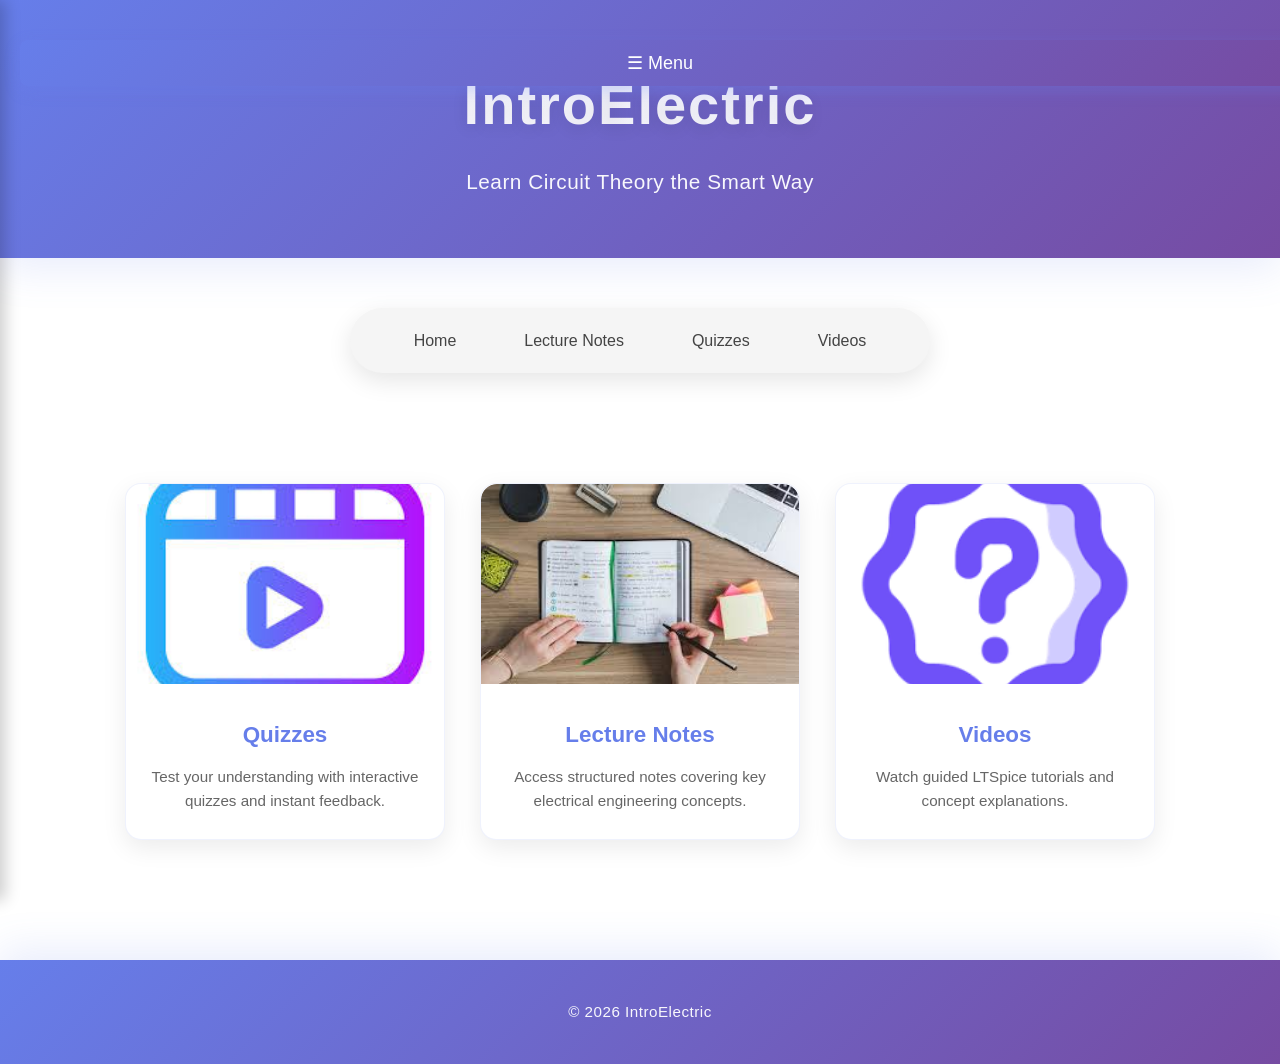
<file: index.html>
<!DOCTYPE html>
<html>
<head>
    <title>IntroElectric</title>
    <link rel="stylesheet" href="style.css">
</head>

<body>

<!-- MENU BUTTON -->
<button class="menu-btn" onclick="toggleSidebar()">☰ Menu</button>

<!-- SIDEBAR -->
<div id="sidebar" class="sidebar">

    <h2>Course Content</h2>

    <h3>Introduction To Ltspice</h3>
    <a href="notes/introduction-to-ltspice.html"> Topic</a>
    <a href="videos/introduction-to-ltspice.html">Video</a>
    <a href="quizzes/introduction-to-ltspice.html">Quiz</a>

    <h3>Ohm's Law</h3>
    <a href="notes/ohms-law.html">Topic</a>
    <a href="videos/ohms-law.html">Video</a>
    <a href="quizzes/ohms-law.html">Quiz</a>

    <h3>Kirchhof's Law</h3>
    <a href="notes/kirchhoffs-laws.html">Topic</a>
    <a href="videos/kirchhoffs-law.html">Video</a>
    <a href="quizzes/kirchhoffs-laws.html">Quiz</a>

</div>

<header>
    <h1>IntroElectric</h1>
    <p>Learn Circuit Theory the Smart Way</p>
</header>

<nav class="puffy-nav">
    <ul>
        <li><a href="index.html">Home</a></li>
        <li><a href="lecture-notes.html">Lecture Notes</a></li>
        <li><a href="quizzes.html">Quizzes</a></li>
        <li><a href="video-library.html">Videos</a></li>
    </ul>
</nav>

<section class="features">

    <!-- QUIZ CARD -->
    <a href="quizzes.html" class="feature-card">
        <img src="images/quiz.jpg" alt="Quiz Image" class="feature-img">
        <h3>Quizzes</h3>
        <p>Test your understanding with interactive quizzes and instant feedback.</p>
    </a>

    <!-- LECTURE NOTES CARD -->
    <a href="lecture-notes.html" class="feature-card">
        <img src="images/notes.jpg" alt="Notes Image" class="feature-img">
        <h3>Lecture Notes</h3>
        <p>Access structured notes covering key electrical engineering concepts.</p>
    </a>

    <!-- VIDEO CARD -->
    <a href="video-library.html" class="feature-card">
        <img src="images/images.png" alt="Video Image" class="feature-img">
        <h3>Videos</h3>
        <p>Watch guided LTSpice tutorials and concept explanations.</p>
    </a>

</section>
<footer>
    © 2026 IntroElectric
</footer>

<script>
function toggleSidebar() {
    document.getElementById("sidebar").classList.toggle("active");
}
</script>

</body>
</html>
</file>
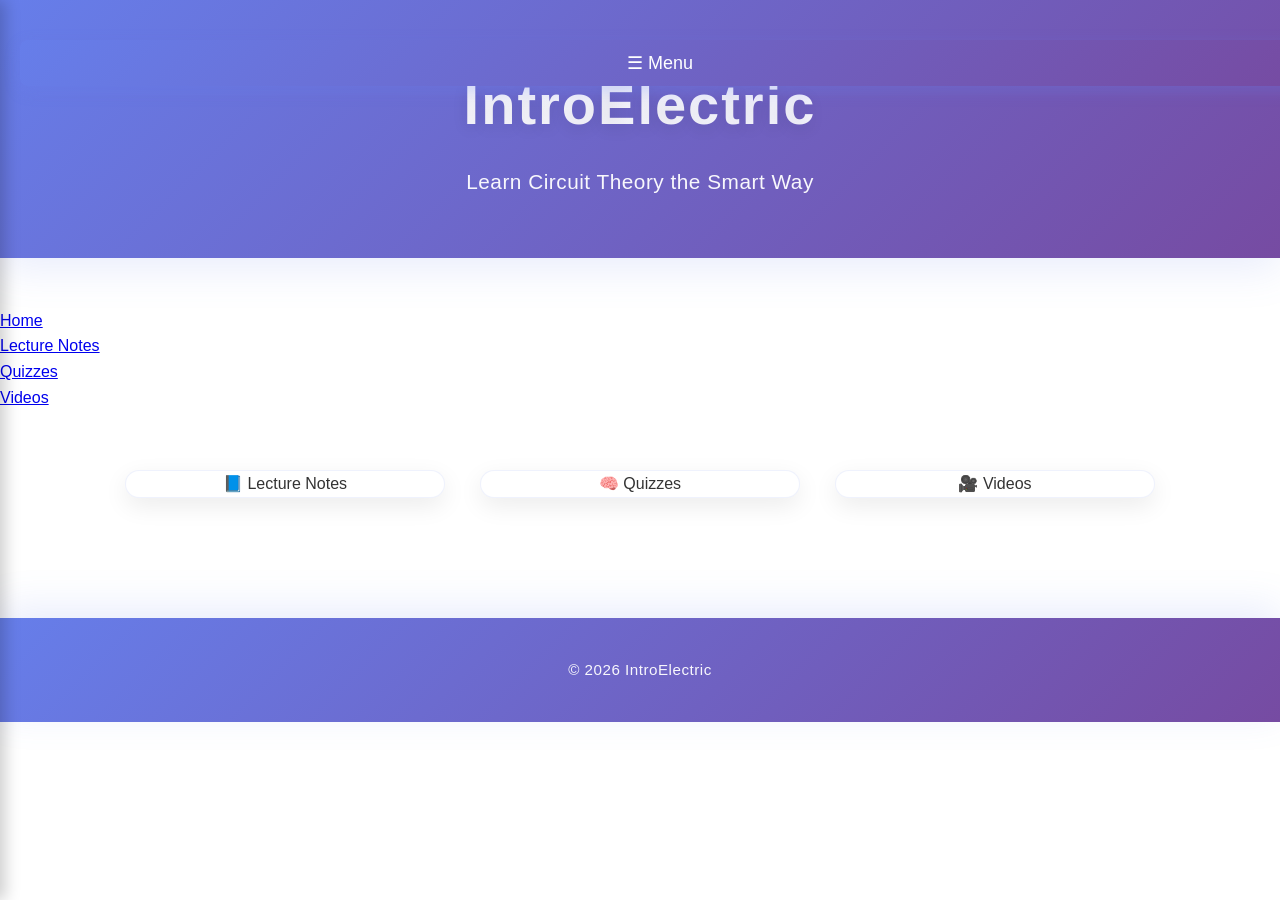
<file: home.html>
<!DOCTYPE html>
<html>
<head>
    <title>IntroElectric</title>
    <link rel="stylesheet" href="style.css">
</head>

<body>

<!-- MENU BUTTON -->
<button class="menu-btn" onclick="toggleSidebar()">☰ Menu</button>

<!-- SIDEBAR -->
<div id="sidebar" class="sidebar">

    <h2>Course Content</h2>

    <h3>Week 1</h3>
    <a href="notes/ohms-law.html">Topic</a>
    <a href="videos/week1.html">Video</a>
    <a href="quizzes/fundamentals.html">Quiz</a>

    <h3>Week 2</h3>
    <a href="notes/kirchhoff.html">Topic</a>
    <a href="videos/week2.html">Video</a>
    <a href="quizzes/circuit-theorems.html">Quiz</a>

    <h3>Week 3</h3>
    <a href="notes/rlc.html">Topic</a>
    <a href="videos/week3.html">Video</a>
    <a href="quizzes/rlc.html">Quiz</a>

</div>

<header>
    <h1>IntroElectric</h1>
    <p>Learn Circuit Theory the Smart Way</p>
</header>

<nav>
    <ul>
        <li><a href="home.html">Home</a></li>
        <li><a href="lecture-notes.html">Lecture Notes</a></li>
        <li><a href="quizzes.html">Quizzes</a></li>
        <li><a href="video-library.html">Videos</a></li>
    </ul>
</nav>

<section class="features">
    <a href="lecture-notes.html" class="feature-card">📘 Lecture Notes</a>
    <a href="quizzes.html" class="feature-card">🧠 Quizzes</a>
    <a href="video-library.html" class="feature-card">🎥 Videos</a>
</section>

<footer>
    © 2026 IntroElectric
</footer>

<script>
function toggleSidebar() {
    document.getElementById("sidebar").classList.toggle("active");
}
</script>

</body>
</html>
</file>
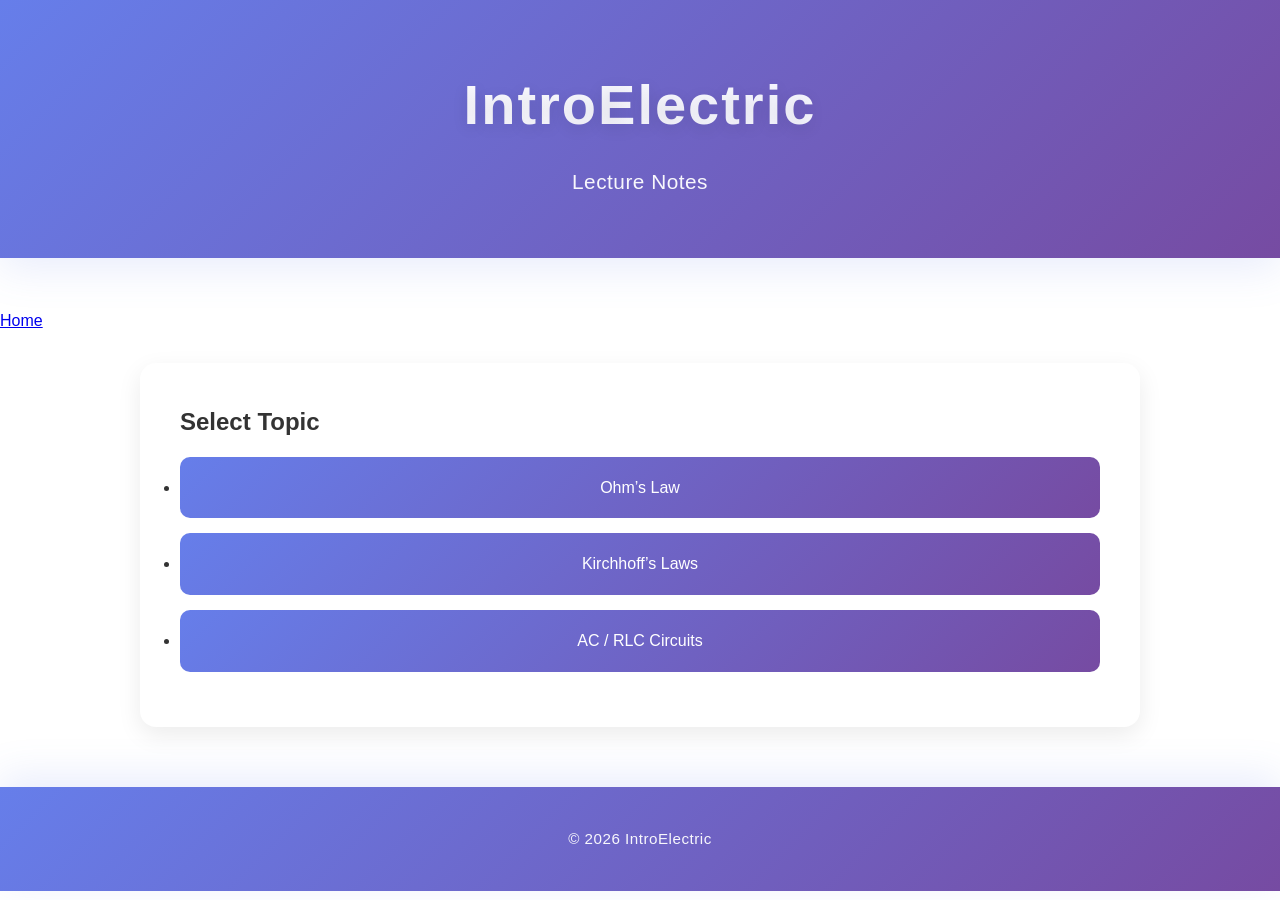
<file: Lecture Notes.html>
<!DOCTYPE html>
<html>
<head>
    <title>Lecture Notes - IntroElectric</title>
    <link rel="stylesheet" href="style.css">
</head>

<body class="quiz-page">

<header>
    <h1>IntroElectric</h1>
    <p>Lecture Notes</p>
</header>

<nav>
    <a href="home.html">Home</a>
</nav>

<div class="container">

<h2>Select Topic</h2>

<ul class="quiz-list">
    <li><a href="notes/ohms-law.html">Ohm’s Law</a></li>
    <li><a href="notes/kirchhoff.html">Kirchhoff’s Laws</a></li>
    <li><a href="notes/rlc.html">AC / RLC Circuits</a></li>
</ul>

</div>

<footer>
    © 2026 IntroElectric
</footer>

</body>
</html>
</file>
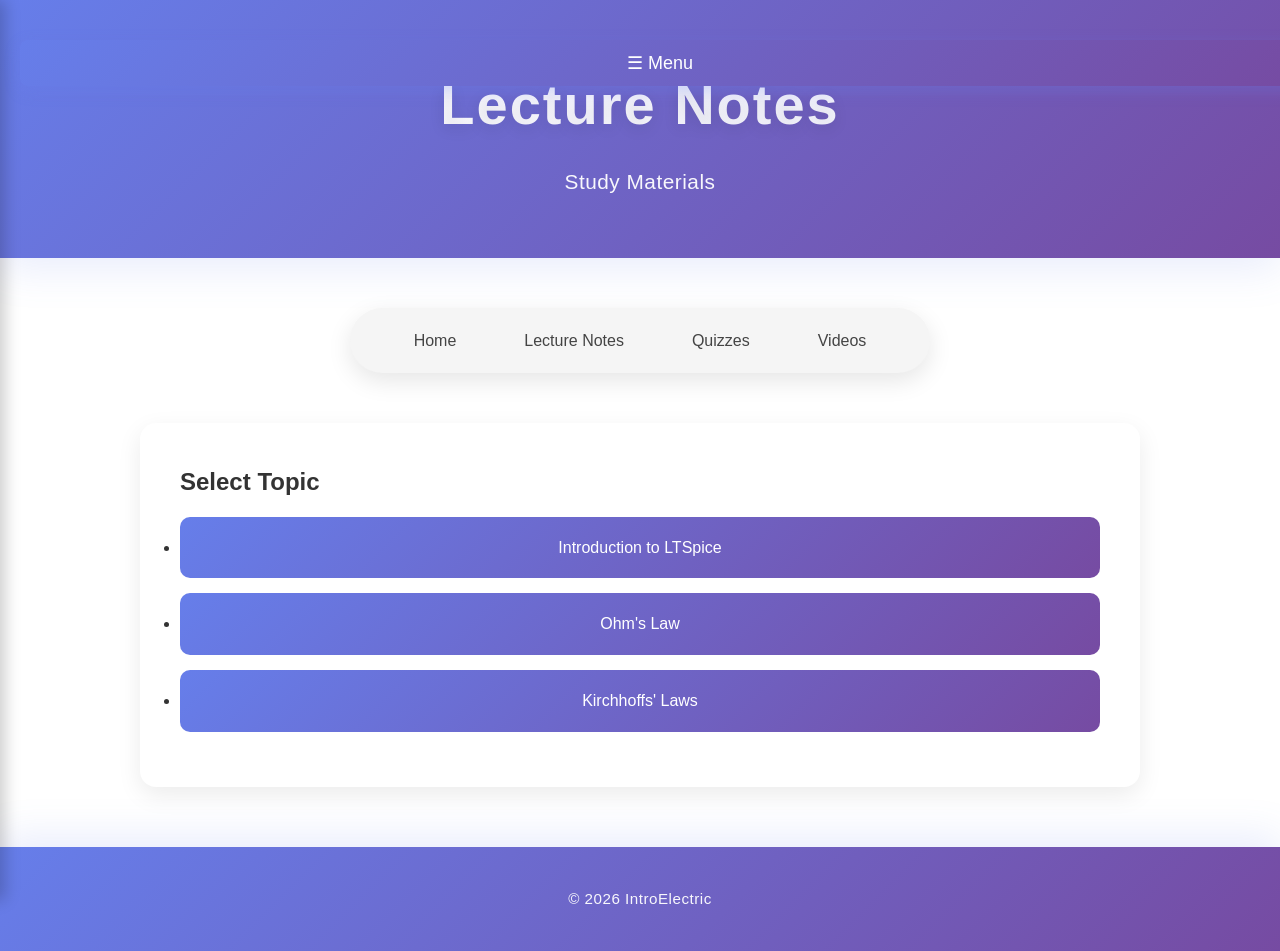
<file: lecture-notes.html>
<!DOCTYPE html>
<html>
<head>
    <title>Lecture Notes - IntroElectric</title>
    <link rel="stylesheet" href="style.css">
</head>

<body class="quiz-page">

<!-- MENU BUTTON -->
<button class="menu-btn" onclick="toggleSidebar()">☰ Menu</button>


<!-- SIDEBAR -->
<div id="sidebar" class="sidebar">

    <h2>Course Content</h2>

    <h3>Introduction To Ltspice</h3>
    <a href="notes/introduction-to-ltspice.html"> Topic</a>
    <a href="videos/introduction-to-ltspice.html">Video</a>
    <a href="quizzes/introduction-to-ltspice.html">Quiz</a>

    <h3>Ohm's Law</h3>
    <a href="notes/ohms-law.html">Topic</a>
    <a href="videos/ohms-law.html">Video</a>
    <a href="quizzes/ohms-law.html">Quiz</a>

    <h3>Kirchhof's Law</h3>
    <a href="notes/kirchhoffs-laws.html">Topic</a>
    <a href="videos/kirchhoffs-law.html">Video</a>
    <a href="quizzes/kirchhoffs-laws.html">Quiz</a>

</div>

<header>
    <h1>Lecture Notes</h1>
    <p>Study Materials</p>
</header>

<nav class="puffy-nav">
    <ul>
        <li><a href="index.html">Home</a></li>
        <li><a href="lecture-notes.html">Lecture Notes</a></li>
        <li><a href="quizzes.html">Quizzes</a></li>
        <li><a href="video-library.html">Videos</a></li>
    </ul>
</nav>

<div class="container">

<h2>Select Topic</h2>

<ul class="quiz-list">
    <li><a href="notes/introduction-to-ltspice.html">Introduction to LTSpice</a></li>
    <li><a href="notes/ohms-law.html">Ohm's Law</a></li>
    <li><a href="notes/kirchhoffs-laws.html">Kirchhoffs' Laws</a></li>
</ul>

</div>

<footer>
    © 2026 IntroElectric
</footer>

<script>
function toggleSidebar() {
    document.getElementById("sidebar").classList.toggle("active");
}
</script>

</body>
</html>
</file>
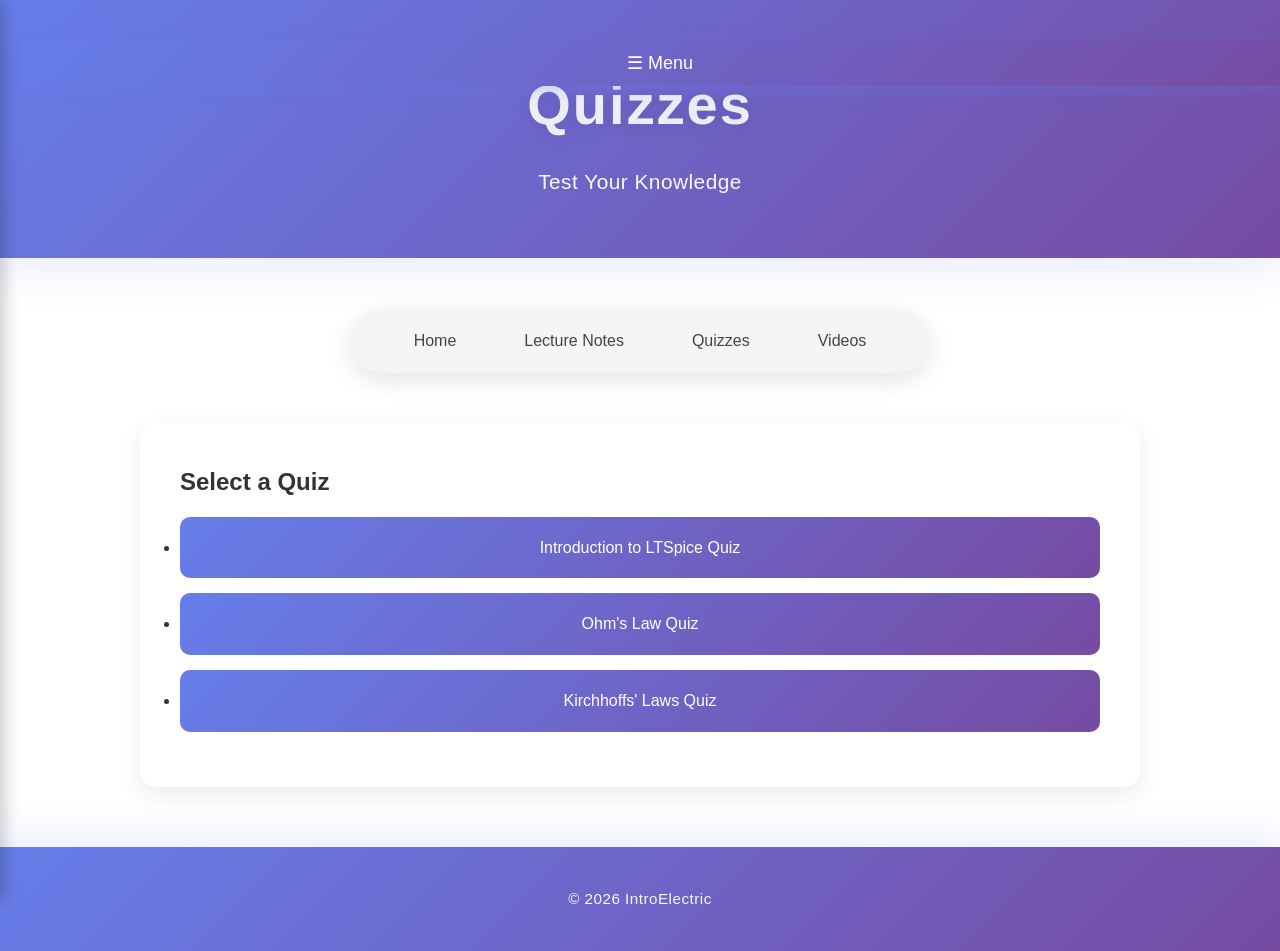
<file: quizzes.html>
<!DOCTYPE html>
<html>
<head>
    <title>Quizzes - IntroElectric</title>
    <link rel="stylesheet" href="style.css">
</head>

<body class="quiz-page">

<!-- MENU BUTTON -->
<button class="menu-btn" onclick="toggleSidebar()">☰ Menu</button>

<!-- SIDEBAR -->
<div id="sidebar" class="sidebar">

    <h2>Course Content</h2>

    <h3>Introduction To Ltspice</h3>
    <a href="notes/introduction-to-ltspice.html"> Topic</a>
    <a href="videos/introduction-to-ltspice.html">Video</a>
    <a href="quizzes/introduction-to-ltspice.html">Quiz</a>

    <h3>Ohm's Law</h3>
    <a href="notes/ohms-law.html">Topic</a>
    <a href="videos/ohms-law.html">Video</a>
    <a href="quizzes/ohms-law.html">Quiz</a>

    <h3>Kirchhof's Law</h3>
    <a href="notes/kirchhoffs-laws.html">Topic</a>
    <a href="videos/kirchhoffs-law.html">Video</a>
    <a href="quizzes/kirchhoffs-laws.html">Quiz</a>

</div>


<header>
    <h1>Quizzes</h1>
    <p>Test Your Knowledge</p>
</header>

<nav class="puffy-nav">
    <ul>
        <li><a href="index.html">Home</a></li>
        <li><a href="lecture-notes.html">Lecture Notes</a></li>
        <li><a href="quizzes.html">Quizzes</a></li>
        <li><a href="video-library.html">Videos</a></li>
    </ul>
</nav>

<div class="container">

<h2>Select a Quiz</h2>

<ul class="quiz-list">
   <li><a href="quizzes/introduction-to-ltspice.html">Introduction to LTSpice Quiz</a></li>
    <li><a href="quizzes/ohms-law.html">Ohm's Law Quiz</a></li>
    <li><a href="quizzes/kirchhoffs-laws.html">Kirchhoffs' Laws Quiz</a></li>
</ul>

</div>

<footer>
    © 2026 IntroElectric
</footer>

<script>
function toggleSidebar() {
    document.getElementById("sidebar").classList.toggle("active");
}
</script>

</body>
</html>
</file>
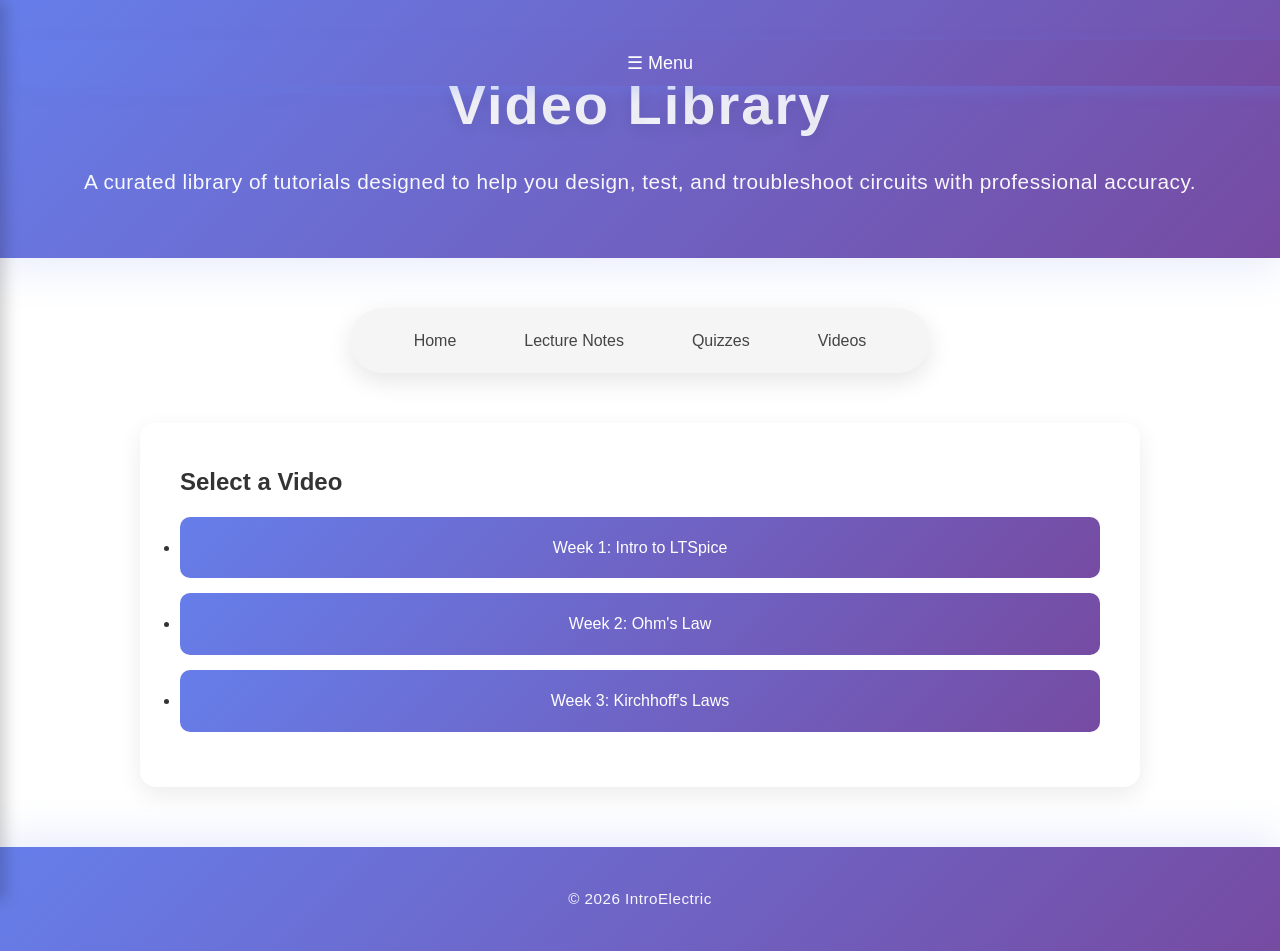
<file: video-library.html>
<!DOCTYPE html>
<html>
<head>
    <title>Video Library - IntroElectric</title>
    <link rel="stylesheet" href="style.css">
</head>

<body class="quiz-page">


<!-- MENU BUTTON -->
<button class="menu-btn" onclick="toggleSidebar()">☰ Menu</button>

<!-- SIDEBAR -->
<div id="sidebar" class="sidebar">

    <h2>Course Content</h2>

    <h3>Introduction To Ltspice</h3>
    <a href="notes/introduction-to-ltspice.html"> Topic</a>
    <a href="videos/introduction-to-ltspice.html">Video</a>
    <a href="quizzes/introduction-to-ltspice.html">Quiz</a>

    <h3>Ohm's Law</h3>
    <a href="notes/ohms-law.html">Topic</a>
    <a href="videos/ohms-law.html">Video</a>
    <a href="quizzes/ohms-law.html">Quiz</a>

    <h3>Kirchhof's Law</h3>
    <a href="notes/kirchhoffs-laws.html">Topic</a>
    <a href="videos/kirchhoffs-law.html">Video</a>
    <a href="quizzes/kirchhoffs-laws.html">Quiz</a>

</div>

<header>
    <h1>Video Library</h1>
    <p>A curated library of tutorials designed to help you design, test, and troubleshoot circuits with professional accuracy.</p>
</header>

<nav class="puffy-nav">
    <ul>
        <li><a href="index.html">Home</a></li>
        <li><a href="lecture-notes.html">Lecture Notes</a></li>
        <li><a href="quizzes.html">Quizzes</a></li>
        <li><a href="video-library.html">Videos</a></li>
    </ul>
</nav>

<div class="container">

<h2>Select a Video</h2>

<ul class="quiz-list">
    <li><a href="videos/introduction-to-ltspice.html">Week 1: Intro to LTSpice</a></li>
    <li><a href="videos/ohms-law.html">Week 2: Ohm's Law</a></li>
    <li><a href="videos/kirchhoffs-law.html">Week 3: Kirchhoff's Laws</a></li>
</ul>

</div>

<footer>
    © 2026 IntroElectric
</footer>

<script>
function toggleSidebar() {
    document.getElementById("sidebar").classList.toggle("active");
}
</script>

</body>
</html>
</file>
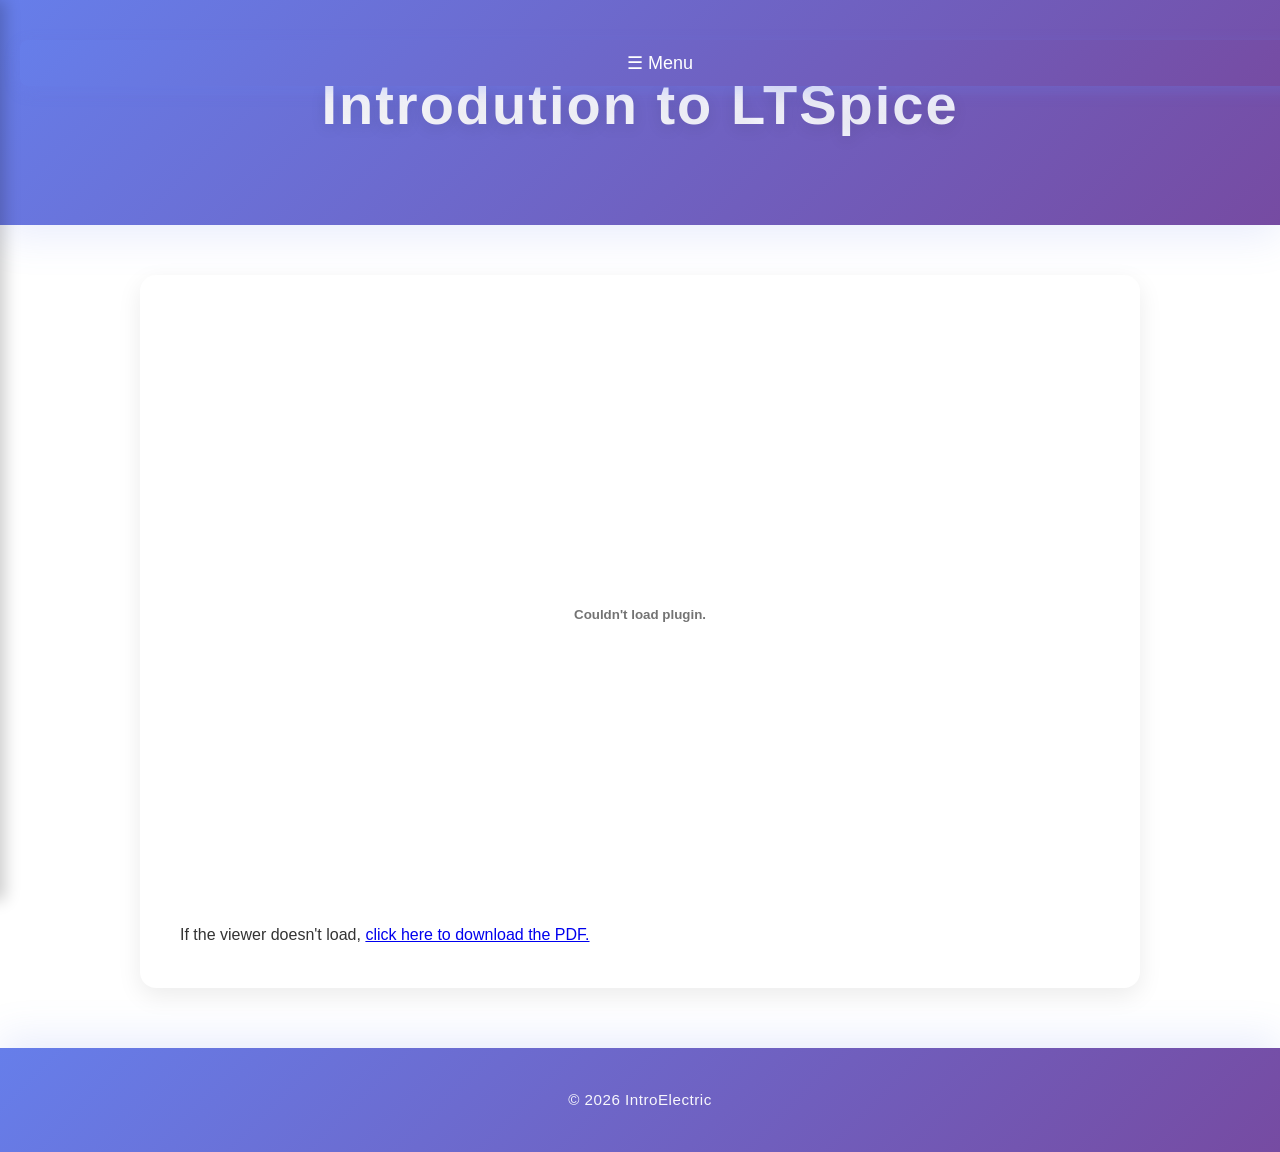
<file: notes/introduction-to-ltspice.html>
<!DOCTYPE html>
<html>
<head>
    <title>Introduction To LTSpice Lecture</title>
    <link rel="stylesheet" href="../style.css">
</head>
    <body>
<!-- MENU BUTTON -->
<button class="menu-btn" onclick="toggleSidebar()">☰ Menu</button>

<!-- SIDEBAR -->
<div id="sidebar" class="sidebar">

    <h2>Course Content</h2>

    <h3>Introduction To Ltspice</h3>
    <a href="notes/introduction-to-ltspice.html"> Topic</a>
    <a href="../videos/introduction-to-ltspice.html">Video</a>
    <a href="../quizzes/introduction-to-ltspice.html">Quiz</a>

    <h3>Ohm's Law</h3>
    <a href="notes/ohms-law.html">Topic</a>
    <a href="../videos/ohms-law.html">Video</a>
    <a href="../quizzes/ohms-law.html">Quiz</a>

    <h3>Kirchhof's Law</h3>
    <a href="notes/kirchhoffs-laws.html">Topic</a>
    <a href="../videos/kirchhoffs-law.html">Video</a>
    <a href="../quizzes/kirchhoffs-laws.html">Quiz</a>

</div>

<body>

<header>
    <h1>Introdution to LTSpice</h1>
</header>

<div class="container">

<embed src="LTspice_lecture.pdf" type="application/pdf" width="100%" height="600px" />

<p>If the viewer doesn't load, <a href="LTspice_lecture.pdf">click here to download the PDF.</a></p>


</div>
<footer>
    © 2026 IntroElectric
</footer>

<script>
function toggleSidebar() {
    document.getElementById("sidebar").classList.toggle("active");
}
</script>
</body>
</html>
</file>
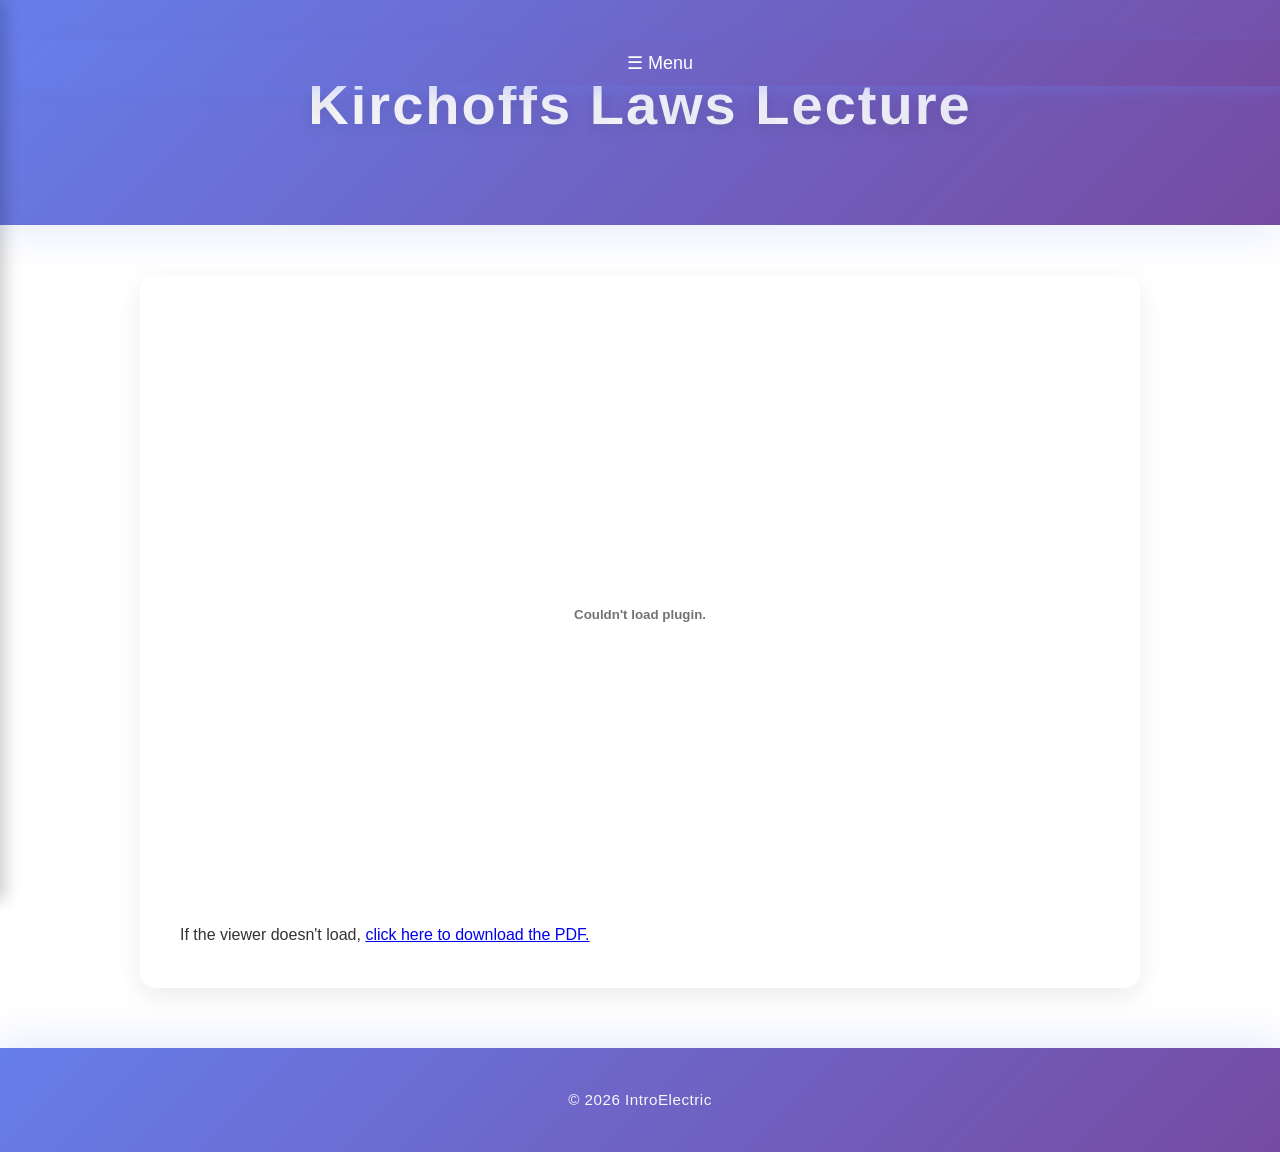
<file: notes/kirchhoffs-laws.html>
<!DOCTYPE html>
<html>
<head>
    <title>Kirchhoffs Laws</title>
    <link rel="stylesheet" href="../style.css">
</head>
<!-- MENU BUTTON -->
<button class="menu-btn" onclick="toggleSidebar()">☰ Menu</button>

<!-- SIDEBAR -->
<div id="sidebar" class="sidebar">

    <h2>Course Content</h2>

    <h3>Introduction To Ltspice</h3>
    <a href="notes/introduction-to-ltspice.html"> Topic</a>
    <a href="videos/introduction-to-ltspice.html">Video</a>
    <a href="quizzes/introduction-to-ltspice.html">Quiz</a>

    <h3>Ohm's Law</h3>
    <a href="notes/ohms-law.html">Topic</a>
    <a href="videos/ohms-law.html">Video</a>
    <a href="quizzes/ohms-law.html">Quiz</a>

    <h3>Kirchhof's Law</h3>
    <a href="notes/kirchhoffs-laws.html">Topic</a>
    <a href="videos/kirchhoffs-law.html">Video</a>
    <a href="quizzes/kirchhoffs-laws.html">Quiz</a>

</div>

<body>

<header>
    <h1>Kirchoffs Laws Lecture</h1>
</header>

<div class="container">

<embed src="kirchhoff-laws.pdf.pdf" type="application/pdf" width="100%" height="600px" />

<p>If the viewer doesn't load, <a href="kirchhoff-laws.pdf.pdf">click here to download the PDF.</a></p>


</div>
<footer>
    © 2026 IntroElectric
</footer>

<script>
function toggleSidebar() {
    document.getElementById("sidebar").classList.toggle("active");
}
</script>
</body>
</html>
</file>
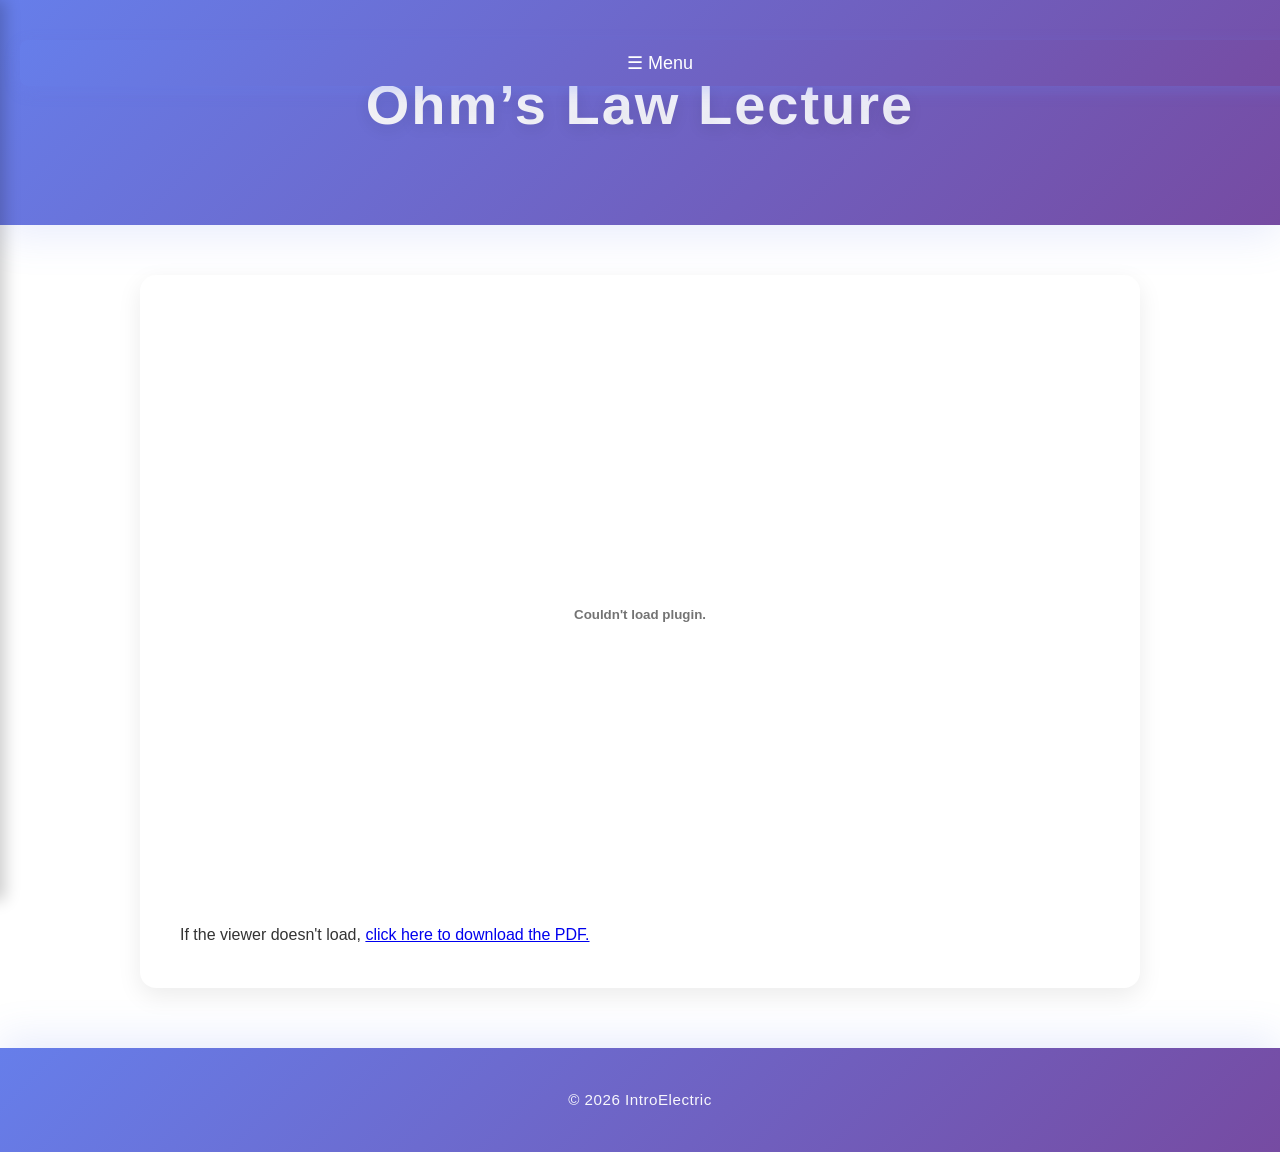
<file: notes/ohms-law.html>
<!DOCTYPE html>
<html>
<head>
    <title>Ohm’s Law Lecture</title>
    <link rel="stylesheet" href="../style.css">
</head>
<!-- MENU BUTTON -->
<button class="menu-btn" onclick="toggleSidebar()">☰ Menu</button>

<!-- SIDEBAR -->
<div id="sidebar" class="sidebar">

    <h2>Course Content</h2>

    <h3>Introduction To Ltspice</h3>
    <a href="notes/introduction-to-ltspice.html"> Topic</a>
    <a href="videos/introduction-to-ltspice.html">Video</a>
    <a href="quizzes/introduction-to-ltspice.html">Quiz</a>

    <h3>Ohm's Law</h3>
    <a href="notes/ohms-law.html">Topic</a>
    <a href="videos/ohms-law.html">Video</a>
    <a href="quizzes/ohms-law.html">Quiz</a>

    <h3>Kirchhof's Law</h3>
    <a href="notes/kirchhoffs-laws.html">Topic</a>
    <a href="videos/kirchhoffs-law.html">Video</a>
    <a href="quizzes/kirchhoffs-laws.html">Quiz</a>

</div>

<body>

<header>
    <h1>Ohm’s Law Lecture</h1>
</header>

<div class="container">

<embed src="ohms-law-(1).pdf" type="application/pdf" width="100%" height="600px" />

<p>If the viewer doesn't load, <a href="ohms-law-(1).pdf">click here to download the PDF.</a></p>


</div>
<footer>
    © 2026 IntroElectric
</footer>

<script>
function toggleSidebar() {
    document.getElementById("sidebar").classList.toggle("active");
}
</script>
</body>
</html>
</file>
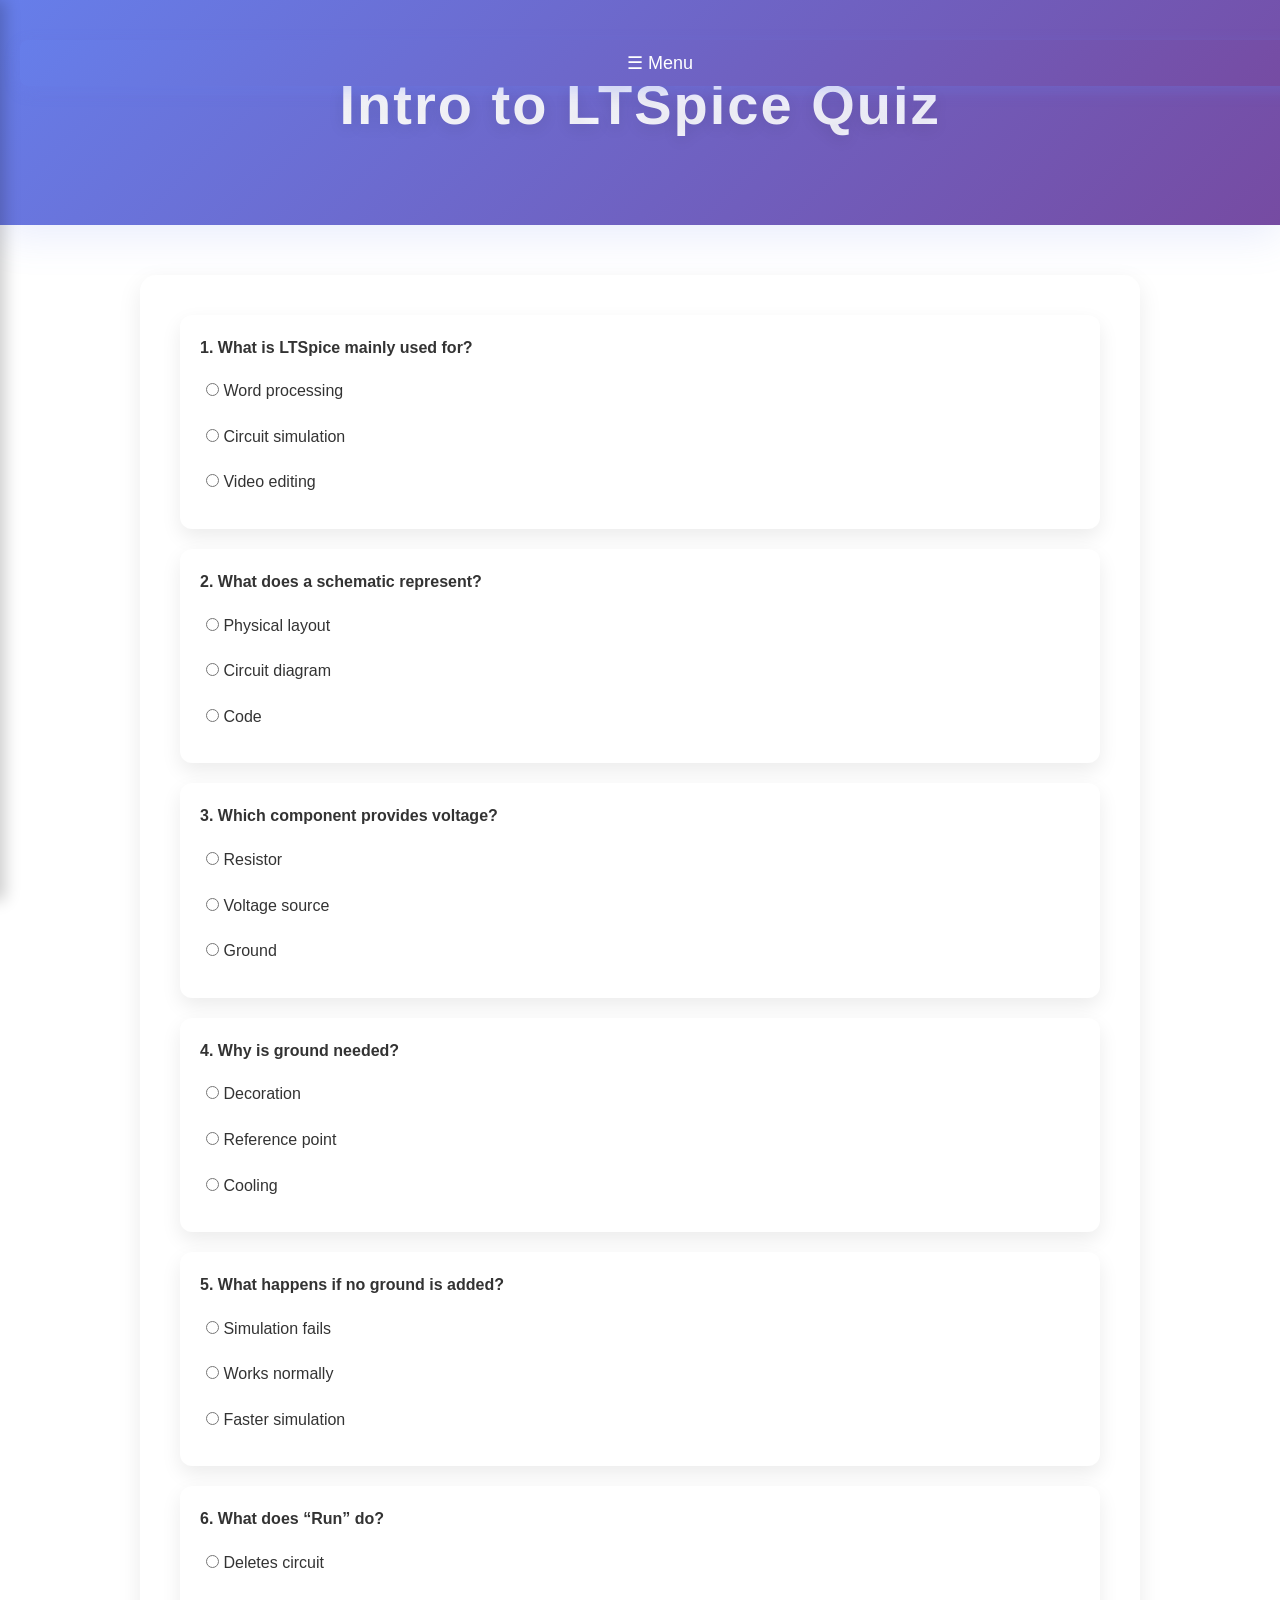
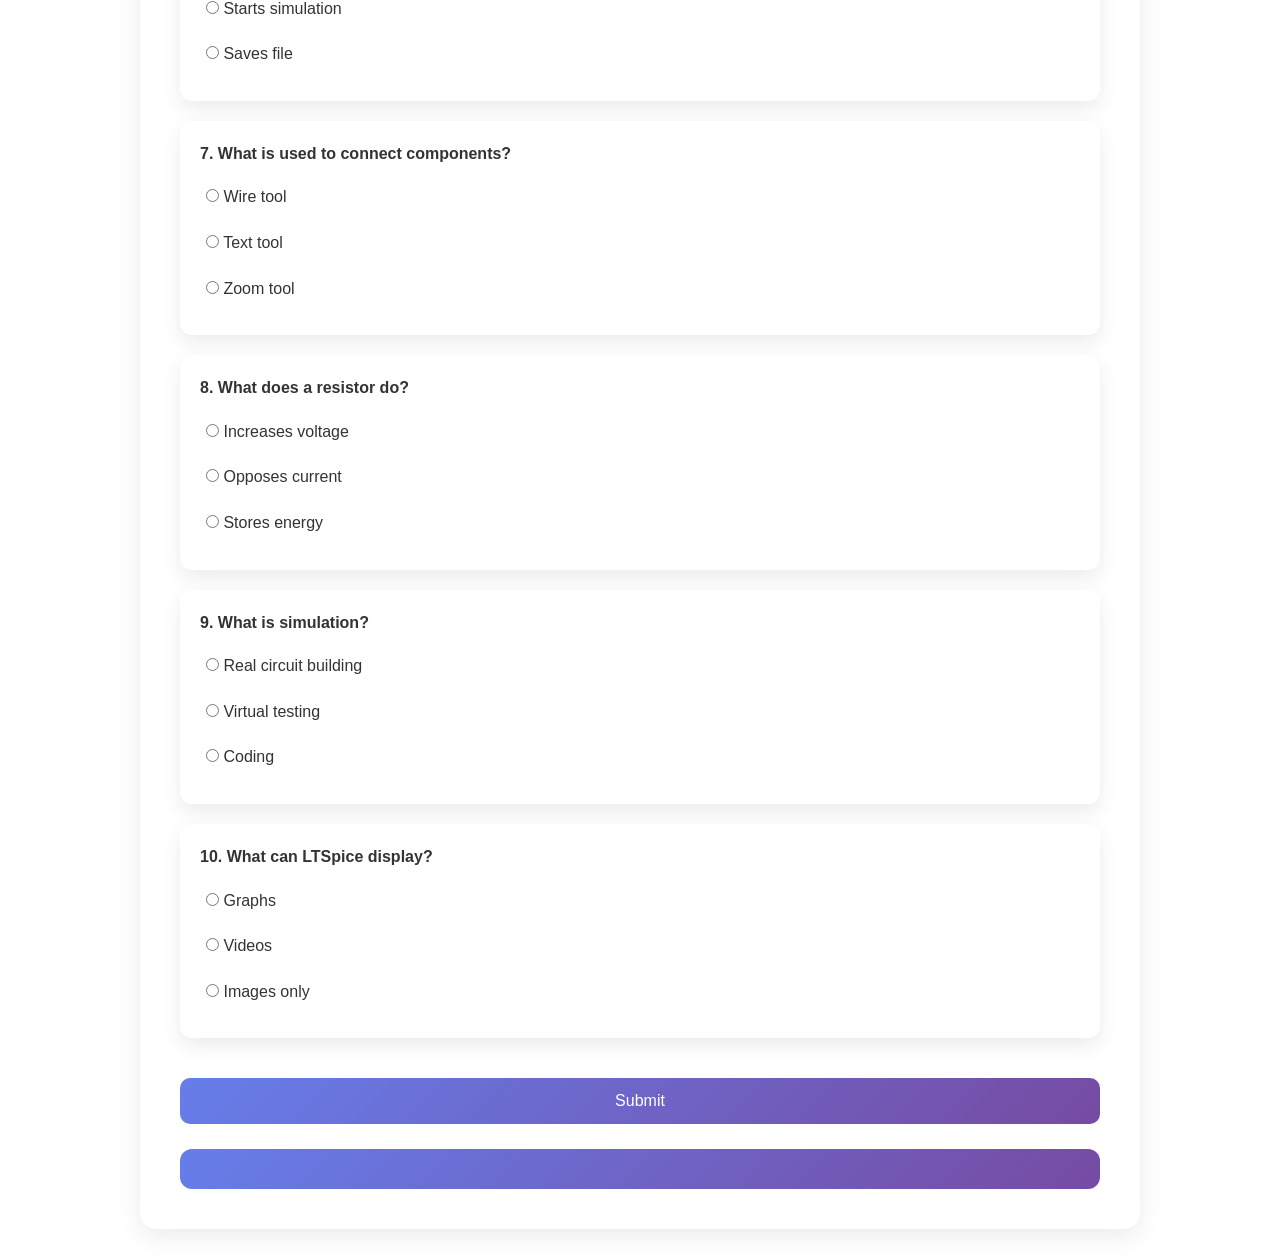
<file: quizzes/introduction-to-ltspice.html>
<!DOCTYPE html>
<html>
<head>
    <title>LTSpice Intro Quiz</title>
    <link rel="stylesheet" href="../style.css">
</head>

<body class="quiz-page">

<header>
    <h1>Intro to LTSpice Quiz</h1>
</header>


<!-- MENU BUTTON -->
<button class="menu-btn" onclick="toggleSidebar()">☰ Menu</button>

<!-- SIDEBAR -->
<div id="sidebar" class="sidebar">

    <h2>Course Content</h2>

    <h3>Introduction To Ltspice</h3>
    <a href="notes/introduction-to-ltspice.html"> Topic</a>
    <a href="videos/introduction-to-ltspice.html">Video</a>
    <a href="quizzes/introduction-to-ltspice.html">Quiz</a>

    <h3>Ohm's Law</h3>
    <a href="notes/ohms-law.html">Topic</a>
    <a href="videos/ohms-law.html">Video</a>
    <a href="quizzes/ohms-law.html">Quiz</a>

    <h3>Kirchhof's Law</h3>
    <a href="notes/kirchhoffs-laws.html">Topic</a>
    <a href="videos/kirchhoffs-law.html">Video</a>
    <a href="quizzes/kirchhoffs-law.html">Quiz</a>

</div>



</nav>
<div class="container">

<form id="quizForm">

<!-- Q1 -->
<div class="question">
<p>1. What is LTSpice mainly used for?</p>
<label><input type="radio" name="q1" value="a"> Word processing</label>
<label><input type="radio" name="q1" value="b"> Circuit simulation</label>
<label><input type="radio" name="q1" value="c"> Video editing</label>
<div class="feedback" id="f1"></div>
</div>

<!-- Q2 -->
<div class="question">
<p>2. What does a schematic represent?</p>
<label><input type="radio" name="q2" value="a"> Physical layout</label>
<label><input type="radio" name="q2" value="b"> Circuit diagram</label>
<label><input type="radio" name="q2" value="c"> Code</label>
<div class="feedback" id="f2"></div>
</div>

<!-- Q3 -->
<div class="question">
<p>3. Which component provides voltage?</p>
<label><input type="radio" name="q3" value="a"> Resistor</label>
<label><input type="radio" name="q3" value="b"> Voltage source</label>
<label><input type="radio" name="q3" value="c"> Ground</label>
<div class="feedback" id="f3"></div>
</div>

<!-- Q4 -->
<div class="question">
<p>4. Why is ground needed?</p>
<label><input type="radio" name="q4" value="a"> Decoration</label>
<label><input type="radio" name="q4" value="b"> Reference point</label>
<label><input type="radio" name="q4" value="c"> Cooling</label>
<div class="feedback" id="f4"></div>
</div>

<!-- Q5 -->
<div class="question">
<p>5. What happens if no ground is added?</p>
<label><input type="radio" name="q5" value="a"> Simulation fails</label>
<label><input type="radio" name="q5" value="b"> Works normally</label>
<label><input type="radio" name="q5" value="c"> Faster simulation</label>
<div class="feedback" id="f5"></div>
</div>

<!-- Q6 -->
<div class="question">
<p>6. What does “Run” do?</p>
<label><input type="radio" name="q6" value="a"> Deletes circuit</label>
<label><input type="radio" name="q6" value="b"> Starts simulation</label>
<label><input type="radio" name="q6" value="c"> Saves file</label>
<div class="feedback" id="f6"></div>
</div>

<!-- Q7 -->
<div class="question">
<p>7. What is used to connect components?</p>
<label><input type="radio" name="q7" value="a"> Wire tool</label>
<label><input type="radio" name="q7" value="b"> Text tool</label>
<label><input type="radio" name="q7" value="c"> Zoom tool</label>
<div class="feedback" id="f7"></div>
</div>

<!-- Q8 -->
<div class="question">
<p>8. What does a resistor do?</p>
<label><input type="radio" name="q8" value="a"> Increases voltage</label>
<label><input type="radio" name="q8" value="b"> Opposes current</label>
<label><input type="radio" name="q8" value="c"> Stores energy</label>
<div class="feedback" id="f8"></div>
</div>

<!-- Q9 -->
<div class="question">
<p>9. What is simulation?</p>
<label><input type="radio" name="q9" value="a"> Real circuit building</label>
<label><input type="radio" name="q9" value="b"> Virtual testing</label>
<label><input type="radio" name="q9" value="c"> Coding</label>
<div class="feedback" id="f9"></div>
</div>

<!-- Q10 -->
<div class="question">
<p>10. What can LTSpice display?</p>
<label><input type="radio" name="q10" value="a"> Graphs</label>
<label><input type="radio" name="q10" value="b"> Videos</label>
<label><input type="radio" name="q10" value="c"> Images only</label>
<div class="feedback" id="f10"></div>
</div>

<button type="button" onclick="checkAnswers()">Submit</button>

<div id="result"></div>

</form>

</div>

<script>
function checkAnswers() {

const answers = {
q1:"b", q2:"b", q3:"b", q4:"b", q5:"a",
q6:"b", q7:"a", q8:"b", q9:"b", q10:"a"
};

const explanations = {
q1:"LTSpice is used to simulate electronic circuits.",
q2:"A schematic is a symbolic circuit diagram.",
q3:"A voltage source provides electrical energy.",
q4:"Ground provides a reference point for voltages.",
q5:"Without ground, LTSpice cannot simulate properly.",
q6:"Run starts the simulation.",
q7:"The wire tool connects components.",
q8:"Resistors oppose current flow.",
q9:"Simulation means testing virtually.",
q10:"LTSpice displays graphs of voltage/current."
};

let score = 0;

for (let key in answers) {
let selected = document.querySelector('input[name="'+key+'"]:checked');
let feedback = document.getElementById("f"+key.substring(1));

if (selected) {
    if (selected.value === answers[key]) {
        score++;
        feedback.innerHTML = "✅ Correct";
        feedback.style.color = "green";
    } else {
        feedback.innerHTML = "❌ " + explanations[key];
        feedback.style.color = "red";
    }
} else {
    feedback.innerHTML = "⚠️ Please select an answer";
}
}

document.getElementById("result").innerHTML = 
"<h3>Your Score: " + score + "/10</h3>";

}
</script>
<script>
function toggleSidebar() {
    document.getElementById("sidebar").classList.toggle("active");
}
</script>
</body>
</html>
</file>
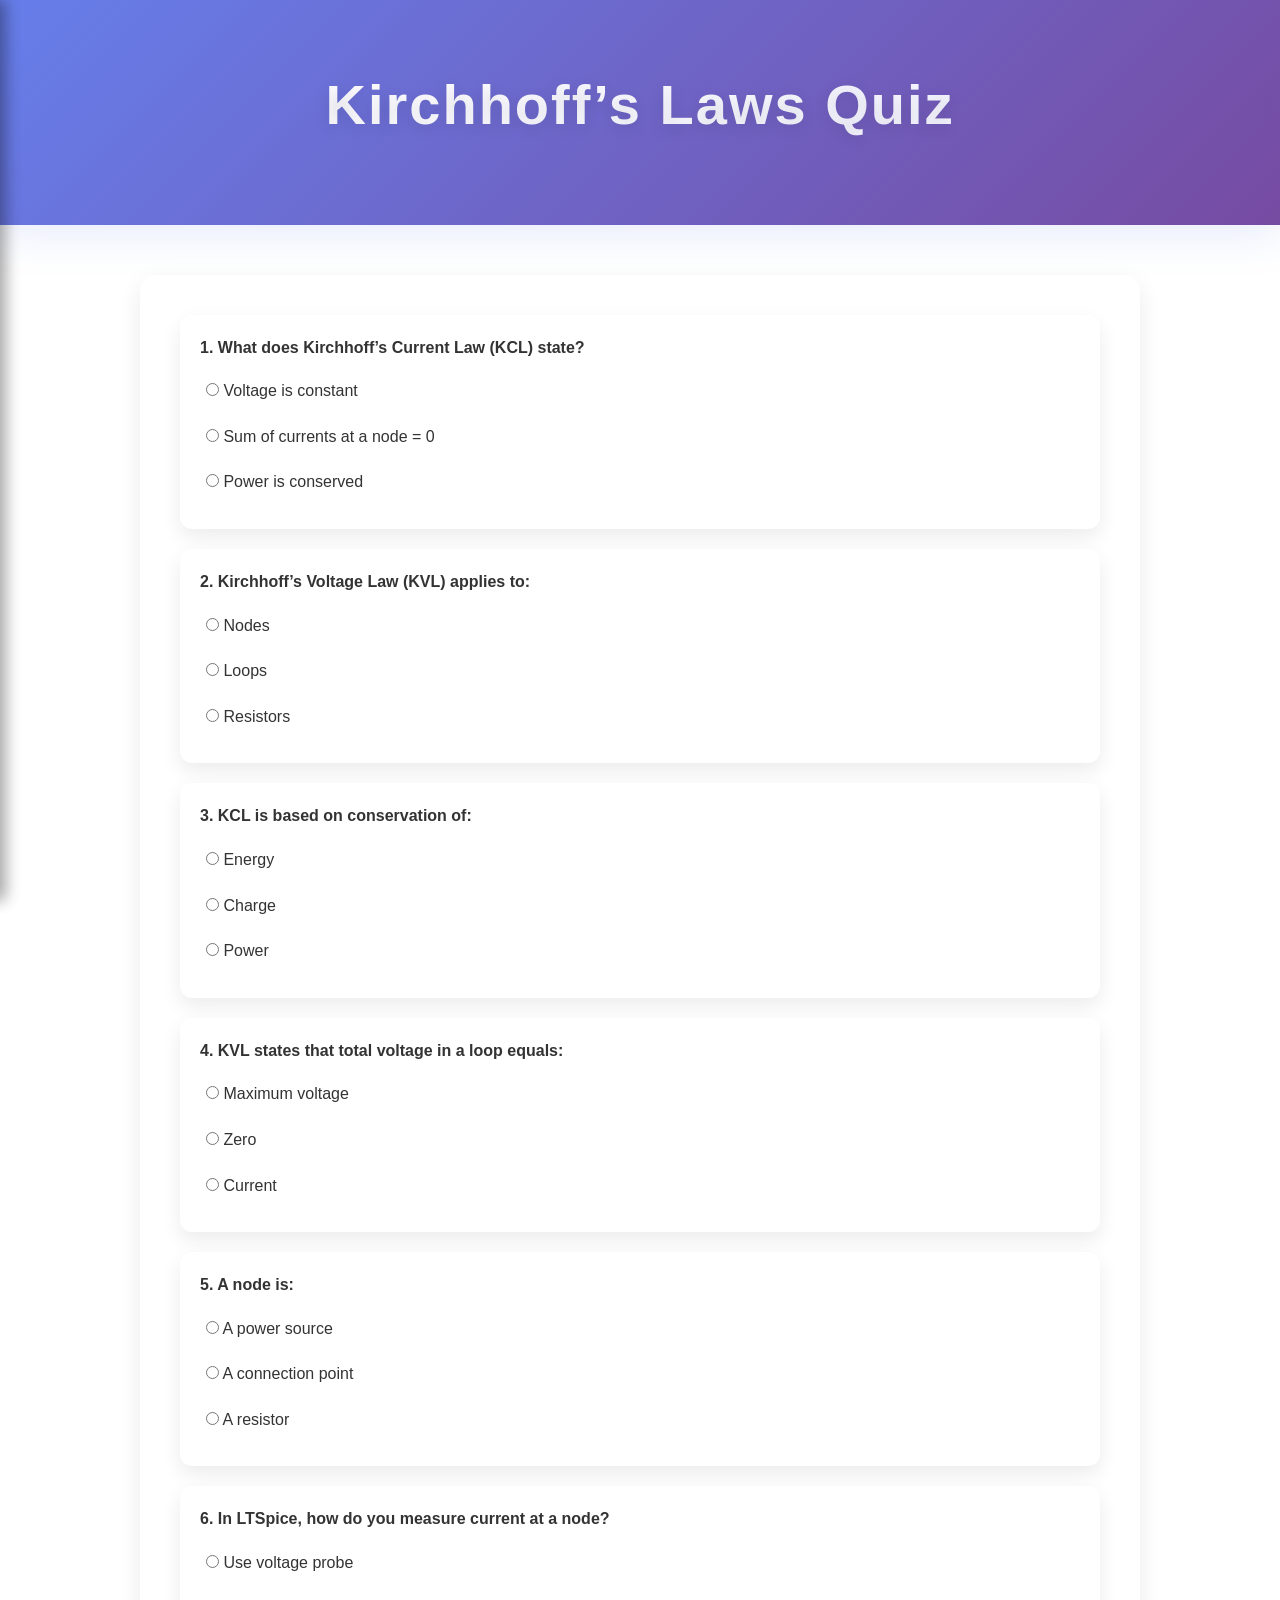
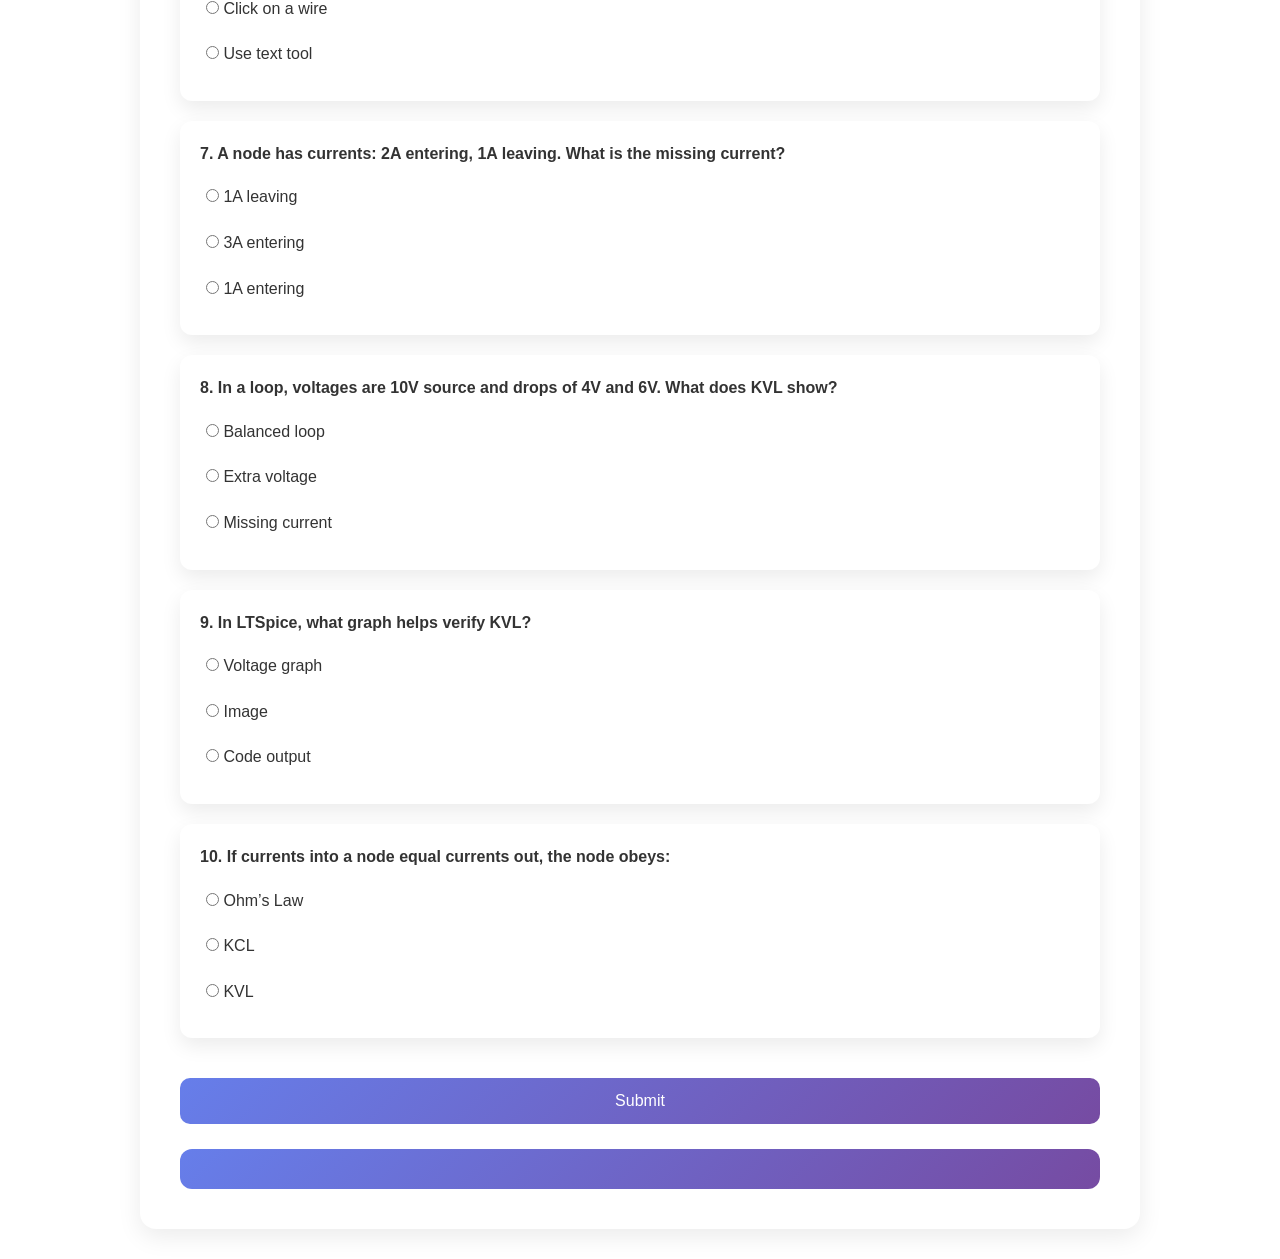
<file: quizzes/kirchhoffs-law.html>
<!DOCTYPE html>
<html>
<head>
    <title>Kirchhoff’s Laws Quiz</title>
    <link rel="stylesheet" href="../style.css">
</head>

<body class="quiz-page">

<header>
    <h1>Kirchhoff’s Laws Quiz</h1>
</header>
<div id="sidebar" class="sidebar">

    <h2>Course Content</h2>

    <h3>Week 1</h3>
    <a href="notes/ohms-law.html">Topic</a>
    <a href="videos/week1.html">Video</a>
    <a href="quizzes/fundamentals.html">Quiz</a>

    <h3>Week 2</h3>
    <a href="notes/kirchhoff.html">Topic</a>
    <a href="videos/week2.html">Video</a>
    <a href="quizzes/circuit-theorems.html">Quiz</a>

    <h3>Week 3</h3>
    <a href="notes/rlc.html">Topic</a>
    <a href="videos/week3.html">Video</a>
    <a href="quizzes/rlc.html">Quiz</a>

</div>
<div id="sidebar" class="sidebar">

    <h2>Course Content</h2>

    <h3>Week 1</h3>
    <a href="notes/ohms-law.html">Topic</a>
    <a href="videos/week1.html">Video</a>
    <a href="quizzes/fundamentals.html">Quiz</a>

    <h3>Week 2</h3>
    <a href="notes/kirchhoff.html">Topic</a>
    <a href="videos/week2.html">Video</a>
    <a href="quizzes/circuit-theorems.html">Quiz</a>

    <h3>Week 3</h3>
    <a href="notes/rlc.html">Topic</a>
    <a href="videos/week3.html">Video</a>
    <a href="quizzes/rlc.html">Quiz</a>

</div>

<div class="container">

<form id="quizForm">

<!-- THEORY QUESTIONS -->

<div class="question">
<p>1. What does Kirchhoff’s Current Law (KCL) state?</p>
<label><input type="radio" name="q1" value="a"> Voltage is constant</label>
<label><input type="radio" name="q1" value="b"> Sum of currents at a node = 0</label>
<label><input type="radio" name="q1" value="c"> Power is conserved</label>
<div id="f1"></div>
</div>

<div class="question">
<p>2. Kirchhoff’s Voltage Law (KVL) applies to:</p>
<label><input type="radio" name="q2" value="a"> Nodes</label>
<label><input type="radio" name="q2" value="b"> Loops</label>
<label><input type="radio" name="q2" value="c"> Resistors</label>
<div id="f2"></div>
</div>

<div class="question">
<p>3. KCL is based on conservation of:</p>
<label><input type="radio" name="q3" value="a"> Energy</label>
<label><input type="radio" name="q3" value="b"> Charge</label>
<label><input type="radio" name="q3" value="c"> Power</label>
<div id="f3"></div>
</div>

<div class="question">
<p>4. KVL states that total voltage in a loop equals:</p>
<label><input type="radio" name="q4" value="a"> Maximum voltage</label>
<label><input type="radio" name="q4" value="b"> Zero</label>
<label><input type="radio" name="q4" value="c"> Current</label>
<div id="f4"></div>
</div>

<div class="question">
<p>5. A node is:</p>
<label><input type="radio" name="q5" value="a"> A power source</label>
<label><input type="radio" name="q5" value="b"> A connection point</label>
<label><input type="radio" name="q5" value="c"> A resistor</label>
<div id="f5"></div>
</div>

<!-- LTSPICE QUESTIONS -->

<div class="question">
<p>6. In LTSpice, how do you measure current at a node?</p>
<label><input type="radio" name="q6" value="a"> Use voltage probe</label>
<label><input type="radio" name="q6" value="b"> Click on a wire</label>
<label><input type="radio" name="q6" value="c"> Use text tool</label>
<div id="f6"></div>
</div>

<div class="question">
<p>7. A node has currents: 2A entering, 1A leaving. What is the missing current?</p>
<label><input type="radio" name="q7" value="a"> 1A leaving</label>
<label><input type="radio" name="q7" value="b"> 3A entering</label>
<label><input type="radio" name="q7" value="c"> 1A entering</label>
<div id="f7"></div>
</div>

<div class="question">
<p>8. In a loop, voltages are 10V source and drops of 4V and 6V. What does KVL show?</p>
<label><input type="radio" name="q8" value="a"> Balanced loop</label>
<label><input type="radio" name="q8" value="b"> Extra voltage</label>
<label><input type="radio" name="q8" value="c"> Missing current</label>
<div id="f8"></div>
</div>

<div class="question">
<p>9. In LTSpice, what graph helps verify KVL?</p>
<label><input type="radio" name="q9" value="a"> Voltage graph</label>
<label><input type="radio" name="q9" value="b"> Image</label>
<label><input type="radio" name="q9" value="c"> Code output</label>
<div id="f9"></div>
</div>

<div class="question">
<p>10. If currents into a node equal currents out, the node obeys:</p>
<label><input type="radio" name="q10" value="a"> Ohm’s Law</label>
<label><input type="radio" name="q10" value="b"> KCL</label>
<label><input type="radio" name="q10" value="c"> KVL</label>
<div id="f10"></div>
</div>

<button type="button" onclick="checkAnswers()">Submit</button>

<div id="result"></div>

</form>

</div>

<script>
function checkAnswers() {

const answers = {
q1:"b", q2:"b", q3:"b", q4:"b", q5:"b",
q6:"b", q7:"a", q8:"a", q9:"a", q10:"b"
};

const explanations = {
q1:"KCL states sum of currents entering and leaving a node is zero.",
q2:"KVL applies to closed loops.",
q3:"KCL is based on conservation of charge.",
q4:"Total voltage in a loop equals zero.",
q5:"A node is where components connect.",
q6:"Clicking a wire shows current in LTSpice.",
q7:"2A in, 1A out → remaining 1A must leave.",
q8:"10V = 4V + 6V → balanced loop.",
q9:"Voltage graphs help verify KVL.",
q10:"Equal currents means KCL is satisfied."
};

let score = 0;

for (let key in answers) {
let selected = document.querySelector('input[name="'+key+'"]:checked');
let feedback = document.getElementById("f"+key.substring(1));

if (selected) {
    if (selected.value === answers[key]) {
        score++;
        feedback.innerHTML = "✅ Correct";
        feedback.className = "answer-correct";
    } else {
        feedback.innerHTML = "❌ " + explanations[key];
        feedback.className = "answer-wrong";
    }
} else {
    feedback.innerHTML = "⚠️ Select an answer";
}
}

document.getElementById("result").innerHTML =
"<h3>Your Score: " + score + "/10</h3>";

}
</script>
<script>
function toggleSidebar() {
    document.getElementById("sidebar").classList.toggle("active");
}
</script>
</body>
</html>
</file>
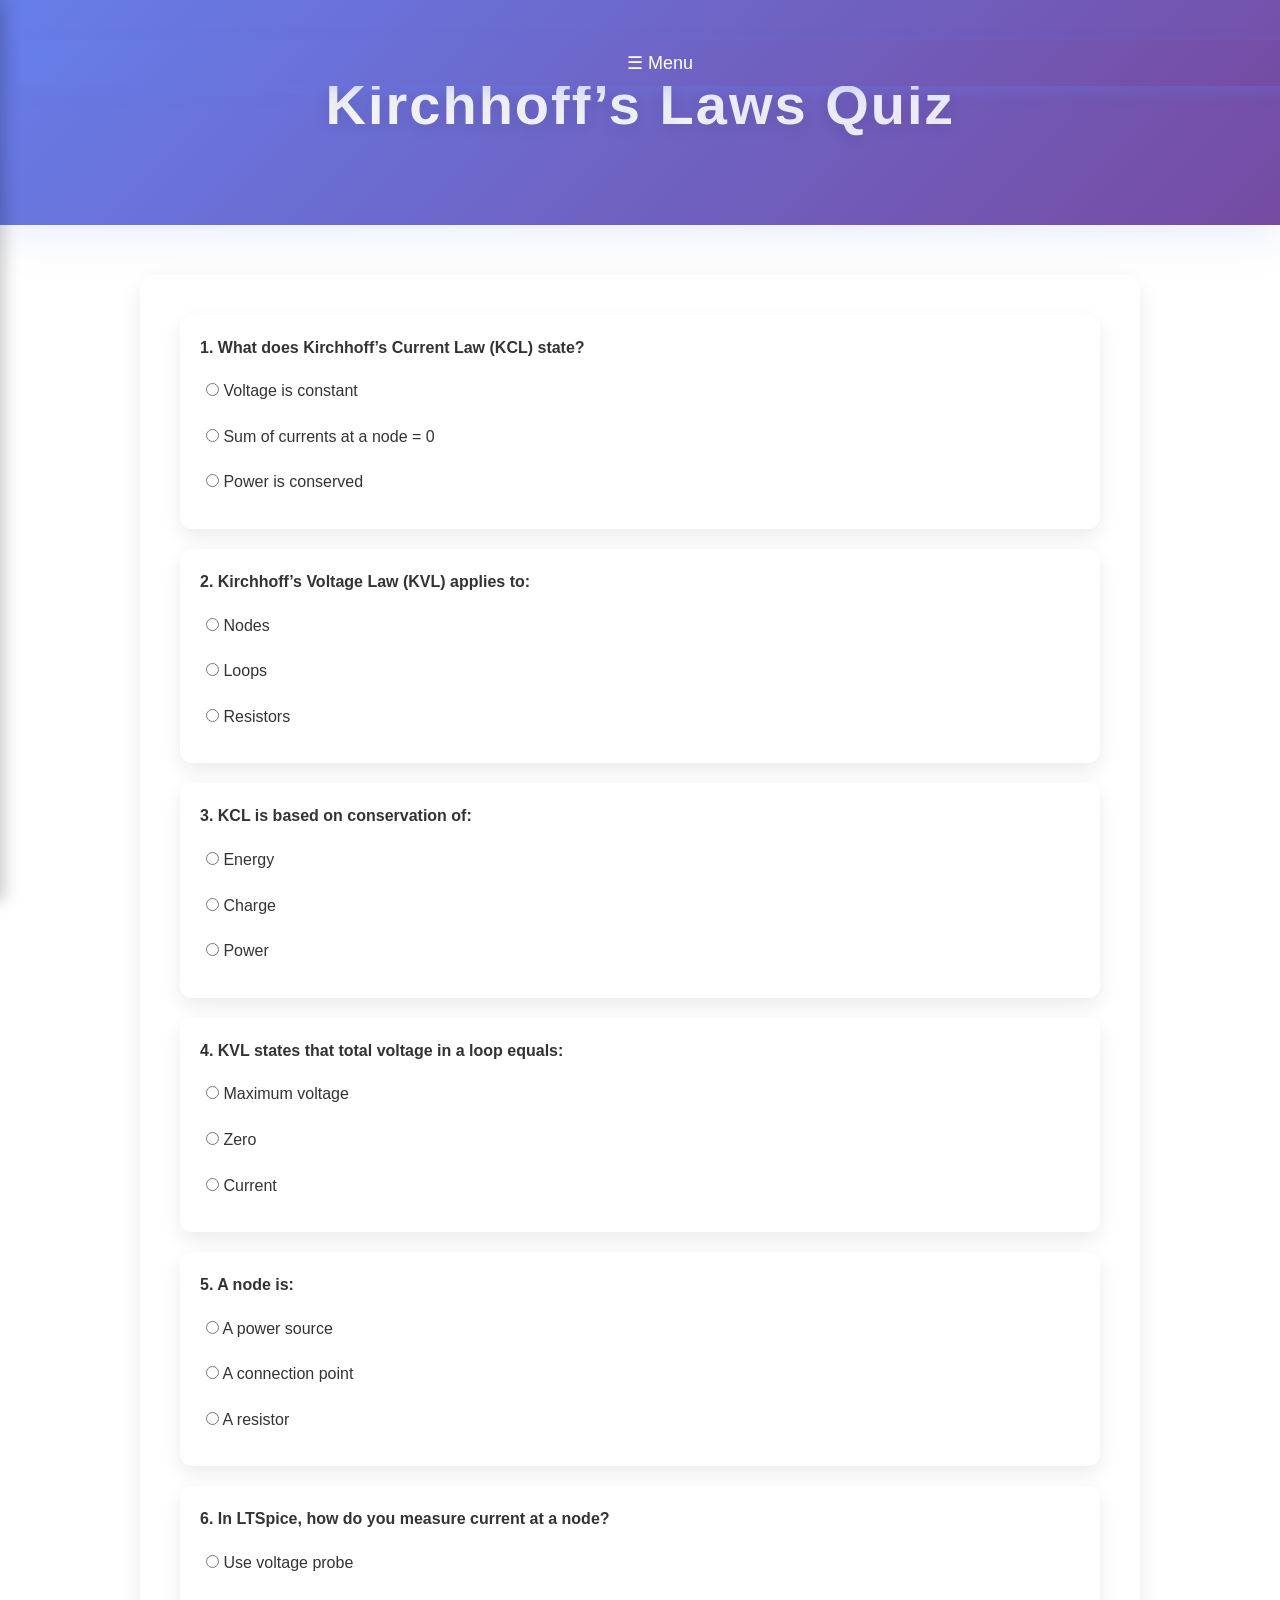
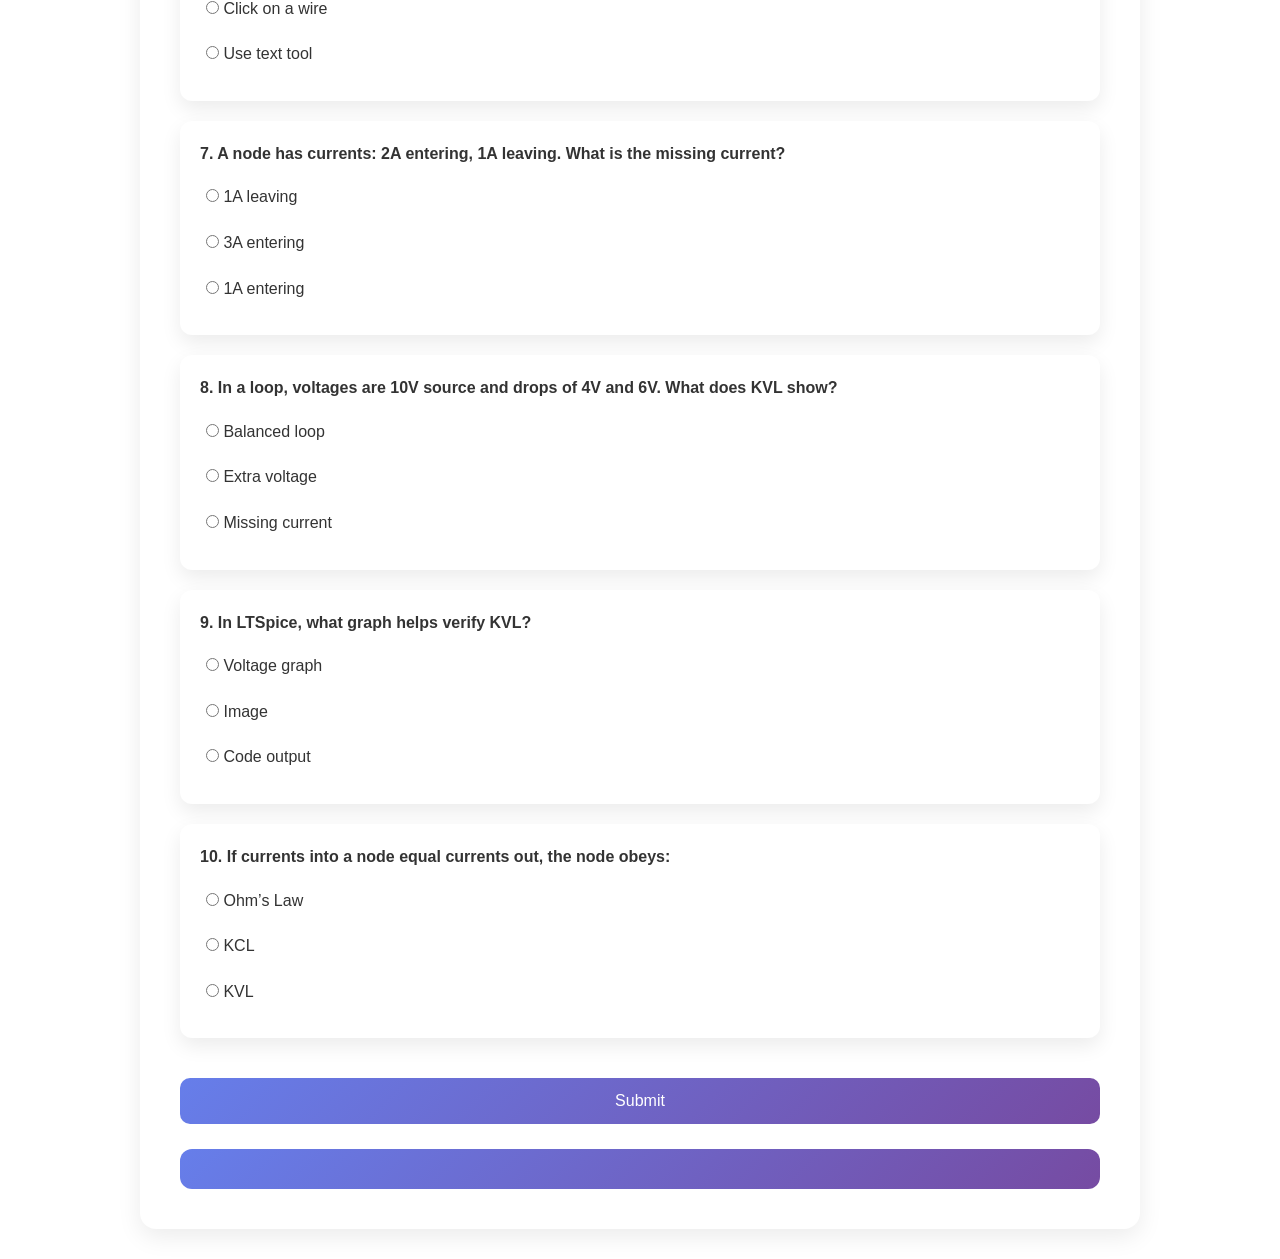
<file: quizzes/kirchhoffs-laws.html>
<!DOCTYPE html>
<html>
<head>
    <title>Kirchhoff’s Laws Quiz</title>
    <link rel="stylesheet" href="../style.css">
</head>

<body class="quiz-page">

<header>
    <h1>Kirchhoff’s Laws Quiz</h1>
</header>
    <!-- MENU BUTTON -->
<button class="menu-btn" onclick="toggleSidebar()">☰ Menu</button>

<!-- SIDEBAR -->
<div id="sidebar" class="sidebar">

    <h2>Course Content</h2>

    <h3>Introduction To Ltspice</h3>
    <a href="notes/introduction-to-ltspice.html"> Topic</a>
    <a href="videos/introduction-to-ltspice.html">Video</a>
    <a href="quizzes/introduction-to-ltspice.html">Quiz</a>

    <h3>Ohm's Law</h3>
    <a href="notes/ohms-law.html">Topic</a>
    <a href="videos/ohms-law.html">Video</a>
    <a href="quizzes/ohms-law.html">Quiz</a>

    <h3>Kirchhof's Law</h3>
    <a href="notes/kirchhoffs-laws.html">Topic</a>
    <a href="videos/kirchhoffs-law.html">Video</a>
    <a href="quizzes/kirchhoffs-law.html">Quiz</a>

</div>




<div class="container">

<form id="quizForm">

<!-- THEORY QUESTIONS -->

<div class="question">
<p>1. What does Kirchhoff’s Current Law (KCL) state?</p>
<label><input type="radio" name="q1" value="a"> Voltage is constant</label>
<label><input type="radio" name="q1" value="b"> Sum of currents at a node = 0</label>
<label><input type="radio" name="q1" value="c"> Power is conserved</label>
<div id="f1"></div>
</div>

<div class="question">
<p>2. Kirchhoff’s Voltage Law (KVL) applies to:</p>
<label><input type="radio" name="q2" value="a"> Nodes</label>
<label><input type="radio" name="q2" value="b"> Loops</label>
<label><input type="radio" name="q2" value="c"> Resistors</label>
<div id="f2"></div>
</div>

<div class="question">
<p>3. KCL is based on conservation of:</p>
<label><input type="radio" name="q3" value="a"> Energy</label>
<label><input type="radio" name="q3" value="b"> Charge</label>
<label><input type="radio" name="q3" value="c"> Power</label>
<div id="f3"></div>
</div>

<div class="question">
<p>4. KVL states that total voltage in a loop equals:</p>
<label><input type="radio" name="q4" value="a"> Maximum voltage</label>
<label><input type="radio" name="q4" value="b"> Zero</label>
<label><input type="radio" name="q4" value="c"> Current</label>
<div id="f4"></div>
</div>

<div class="question">
<p>5. A node is:</p>
<label><input type="radio" name="q5" value="a"> A power source</label>
<label><input type="radio" name="q5" value="b"> A connection point</label>
<label><input type="radio" name="q5" value="c"> A resistor</label>
<div id="f5"></div>
</div>

<!-- LTSPICE QUESTIONS -->

<div class="question">
<p>6. In LTSpice, how do you measure current at a node?</p>
<label><input type="radio" name="q6" value="a"> Use voltage probe</label>
<label><input type="radio" name="q6" value="b"> Click on a wire</label>
<label><input type="radio" name="q6" value="c"> Use text tool</label>
<div id="f6"></div>
</div>

<div class="question">
<p>7. A node has currents: 2A entering, 1A leaving. What is the missing current?</p>
<label><input type="radio" name="q7" value="a"> 1A leaving</label>
<label><input type="radio" name="q7" value="b"> 3A entering</label>
<label><input type="radio" name="q7" value="c"> 1A entering</label>
<div id="f7"></div>
</div>

<div class="question">
<p>8. In a loop, voltages are 10V source and drops of 4V and 6V. What does KVL show?</p>
<label><input type="radio" name="q8" value="a"> Balanced loop</label>
<label><input type="radio" name="q8" value="b"> Extra voltage</label>
<label><input type="radio" name="q8" value="c"> Missing current</label>
<div id="f8"></div>
</div>

<div class="question">
<p>9. In LTSpice, what graph helps verify KVL?</p>
<label><input type="radio" name="q9" value="a"> Voltage graph</label>
<label><input type="radio" name="q9" value="b"> Image</label>
<label><input type="radio" name="q9" value="c"> Code output</label>
<div id="f9"></div>
</div>

<div class="question">
<p>10. If currents into a node equal currents out, the node obeys:</p>
<label><input type="radio" name="q10" value="a"> Ohm’s Law</label>
<label><input type="radio" name="q10" value="b"> KCL</label>
<label><input type="radio" name="q10" value="c"> KVL</label>
<div id="f10"></div>
</div>

<button type="button" onclick="checkAnswers()">Submit</button>

<div id="result"></div>

</form>

</div>

<script>
function checkAnswers() {

const answers = {
q1:"b", q2:"b", q3:"b", q4:"b", q5:"b",
q6:"b", q7:"a", q8:"a", q9:"a", q10:"b"
};

const explanations = {
q1:"KCL states sum of currents entering and leaving a node is zero.",
q2:"KVL applies to closed loops.",
q3:"KCL is based on conservation of charge.",
q4:"Total voltage in a loop equals zero.",
q5:"A node is where components connect.",
q6:"Clicking a wire shows current in LTSpice.",
q7:"2A in, 1A out → remaining 1A must leave.",
q8:"10V = 4V + 6V → balanced loop.",
q9:"Voltage graphs help verify KVL.",
q10:"Equal currents means KCL is satisfied."
};

let score = 0;

for (let key in answers) {
let selected = document.querySelector('input[name="'+key+'"]:checked');
let feedback = document.getElementById("f"+key.substring(1));

if (selected) {
    if (selected.value === answers[key]) {
        score++;
        feedback.innerHTML = "✅ Correct";
        feedback.className = "answer-correct";
    } else {
        feedback.innerHTML = "❌ " + explanations[key];
        feedback.className = "answer-wrong";
    }
} else {
    feedback.innerHTML = "⚠️ Select an answer";
}
}

document.getElementById("result").innerHTML =
"<h3>Your Score: " + score + "/10</h3>";

}
</script>
<script>
function toggleSidebar() {
    document.getElementById("sidebar").classList.toggle("active");
}
</script>
</body>
</html>
</file>
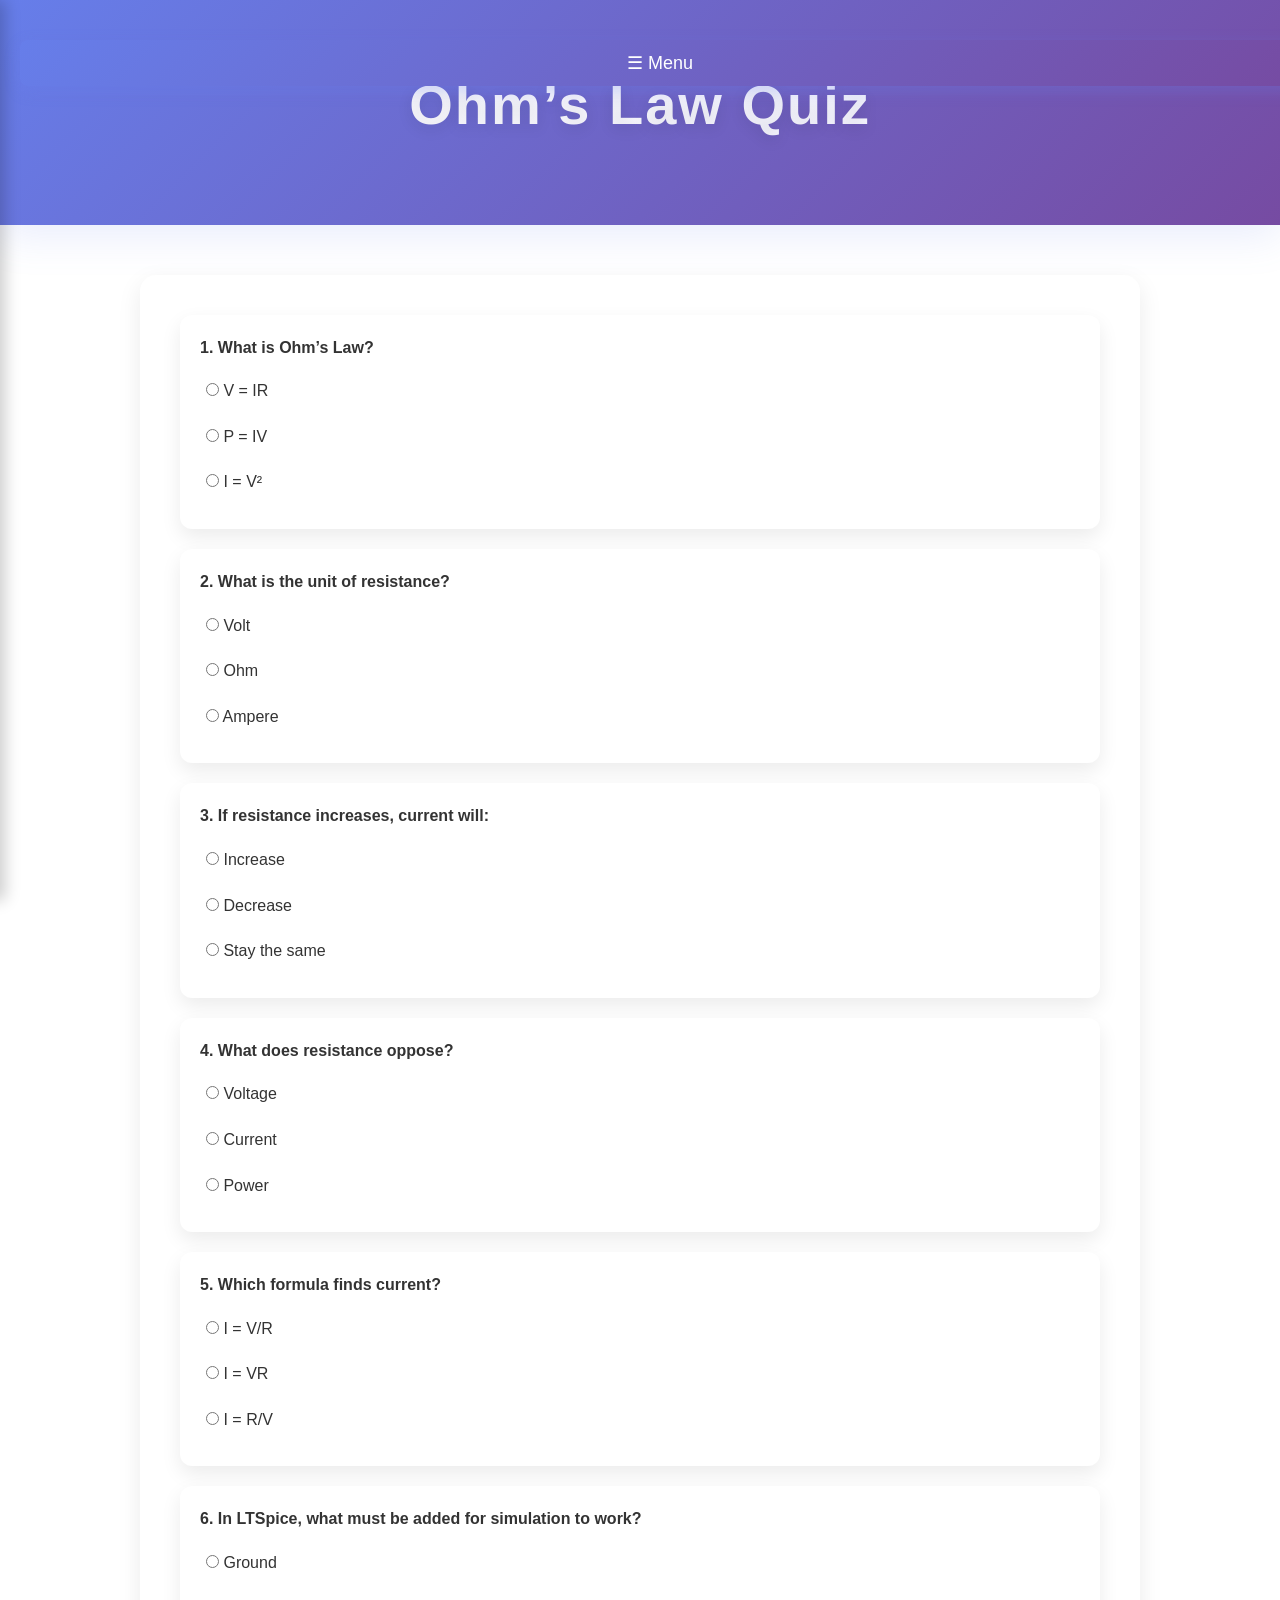
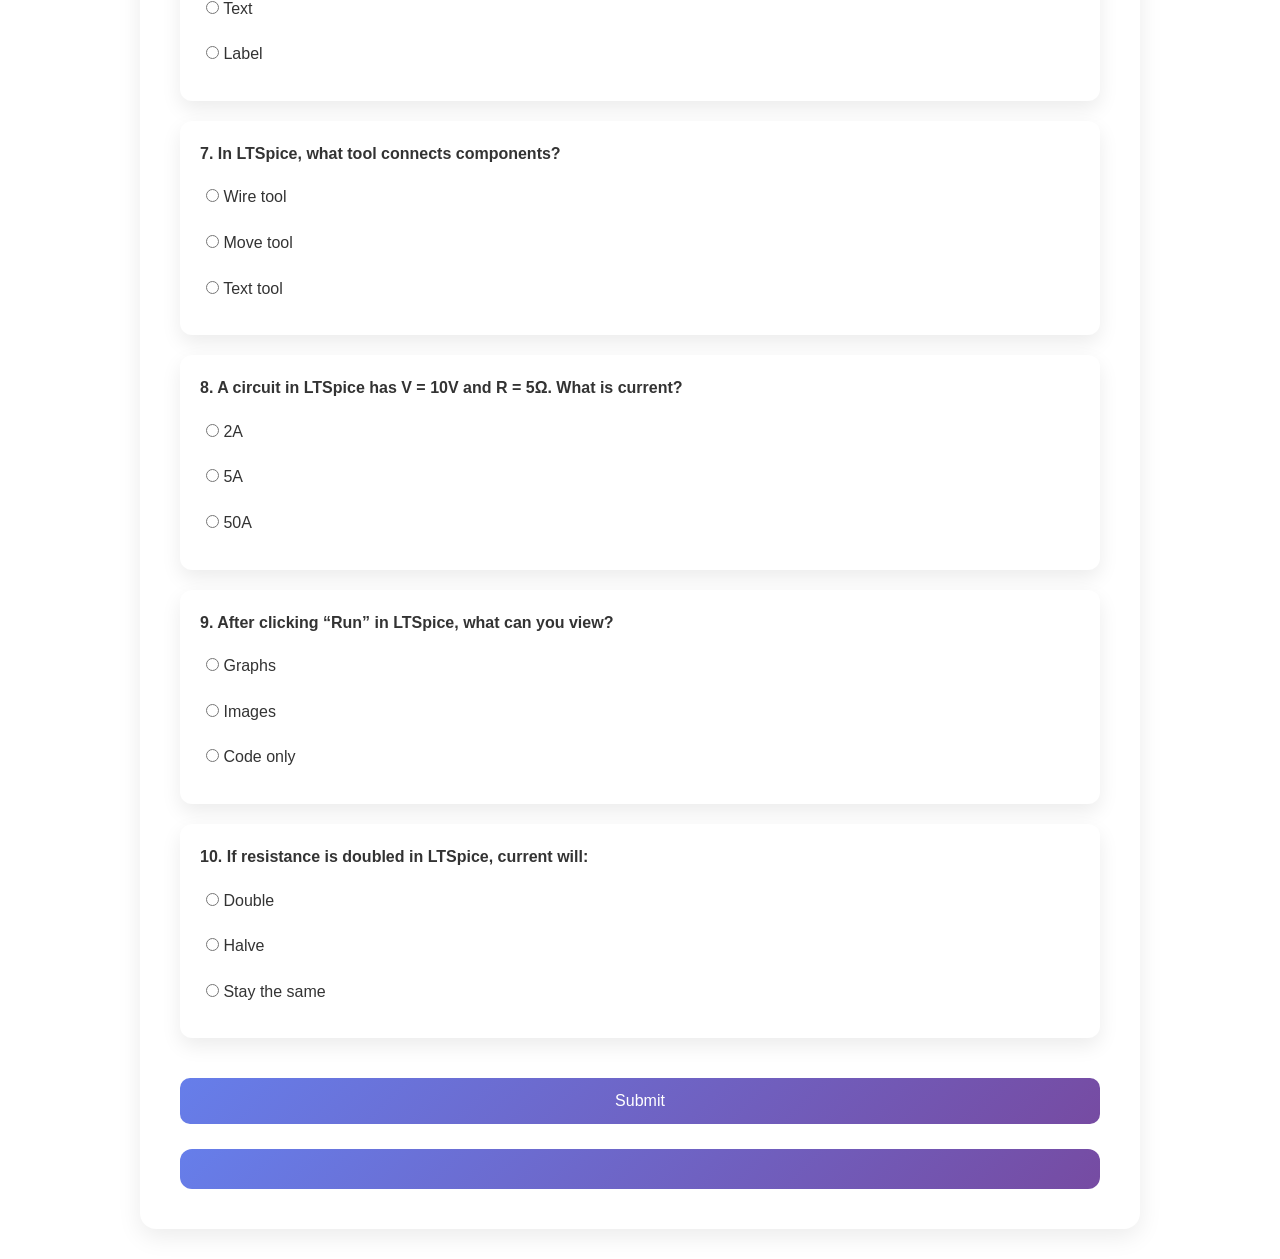
<file: quizzes/ohms-law.html>
<!DOCTYPE html>
<html>
<head>
    <title>Ohm’s Law Quiz</title>
    <link rel="stylesheet" href="../style.css">
</head>

<body class="quiz-page">

<header>
    <h1>Ohm’s Law Quiz</h1>
</header>
<!-- MENU BUTTON -->
<button class="menu-btn" onclick="toggleSidebar()">☰ Menu</button>

<!-- SIDEBAR -->
<div id="sidebar" class="sidebar">

    <h2>Course Content</h2>

    <h3>Introduction To Ltspice</h3>
    <a href="notes/introduction-to-ltspice.html"> Topic</a>
    <a href="videos/introduction-to-ltspice.html">Video</a>
    <a href="quizzes/introduction-to-ltspice.html">Quiz</a>

    <h3>Ohm's Law</h3>
    <a href="notes/ohms-law.html">Topic</a>
    <a href="videos/ohms-law.html">Video</a>
    <a href="quizzes/ohms-law.html">Quiz</a>

    <h3>Kirchhof's Law</h3>
    <a href="notes/kirchhoffs-laws.html">Topic</a>
    <a href="videos/kirchhoffs-law.html">Video</a>
    <a href="quizzes/kirchhoffs-laws.html">Quiz</a>

</div>





<div class="container">

<form id="quizForm">

<!-- THEORY QUESTIONS -->

<div class="question">
<p>1. What is Ohm’s Law?</p>
<label><input type="radio" name="q1" value="a"> V = IR</label>
<label><input type="radio" name="q1" value="b"> P = IV</label>
<label><input type="radio" name="q1" value="c"> I = V²</label>
<div id="f1"></div>
</div>

<div class="question">
<p>2. What is the unit of resistance?</p>
<label><input type="radio" name="q2" value="a"> Volt</label>
<label><input type="radio" name="q2" value="b"> Ohm</label>
<label><input type="radio" name="q2" value="c"> Ampere</label>
<div id="f2"></div>
</div>

<div class="question">
<p>3. If resistance increases, current will:</p>
<label><input type="radio" name="q3" value="a"> Increase</label>
<label><input type="radio" name="q3" value="b"> Decrease</label>
<label><input type="radio" name="q3" value="c"> Stay the same</label>
<div id="f3"></div>
</div>

<div class="question">
<p>4. What does resistance oppose?</p>
<label><input type="radio" name="q4" value="a"> Voltage</label>
<label><input type="radio" name="q4" value="b"> Current</label>
<label><input type="radio" name="q4" value="c"> Power</label>
<div id="f4"></div>
</div>

<div class="question">
<p>5. Which formula finds current?</p>
<label><input type="radio" name="q5" value="a"> I = V/R</label>
<label><input type="radio" name="q5" value="b"> I = VR</label>
<label><input type="radio" name="q5" value="c"> I = R/V</label>
<div id="f5"></div>
</div>

<!-- LTSPICE QUESTIONS -->

<div class="question">
<p>6. In LTSpice, what must be added for simulation to work?</p>
<label><input type="radio" name="q6" value="a"> Ground</label>
<label><input type="radio" name="q6" value="b"> Text</label>
<label><input type="radio" name="q6" value="c"> Label</label>
<div id="f6"></div>
</div>

<div class="question">
<p>7. In LTSpice, what tool connects components?</p>
<label><input type="radio" name="q7" value="a"> Wire tool</label>
<label><input type="radio" name="q7" value="b"> Move tool</label>
<label><input type="radio" name="q7" value="c"> Text tool</label>
<div id="f7"></div>
</div>

<div class="question">
<p>8. A circuit in LTSpice has V = 10V and R = 5Ω. What is current?</p>
<label><input type="radio" name="q8" value="a"> 2A</label>
<label><input type="radio" name="q8" value="b"> 5A</label>
<label><input type="radio" name="q8" value="c"> 50A</label>
<div id="f8"></div>
</div>

<div class="question">
<p>9. After clicking “Run” in LTSpice, what can you view?</p>
<label><input type="radio" name="q9" value="a"> Graphs</label>
<label><input type="radio" name="q9" value="b"> Images</label>
<label><input type="radio" name="q9" value="c"> Code only</label>
<div id="f9"></div>
</div>

<div class="question">
<p>10. If resistance is doubled in LTSpice, current will:</p>
<label><input type="radio" name="q10" value="a"> Double</label>
<label><input type="radio" name="q10" value="b"> Halve</label>
<label><input type="radio" name="q10" value="c"> Stay the same</label>
<div id="f10"></div>
</div>

<button type="button" onclick="checkAnswers()">Submit</button>

<div id="result"></div>

</form>

</div>

<script>
function checkAnswers() {

const answers = {
q1:"a", q2:"b", q3:"b", q4:"b", q5:"a",
q6:"a", q7:"a", q8:"a", q9:"a", q10:"b"
};

const explanations = {
q1:"Ohm’s Law states V = IR.",
q2:"Resistance is measured in Ohms (Ω).",
q3:"Increasing resistance reduces current.",
q4:"Resistance opposes current flow.",
q5:"Current is calculated using I = V/R.",
q6:"Ground is required for LTSpice simulation.",
q7:"The wire tool connects components.",
q8:"I = V/R = 10/5 = 2A.",
q9:"LTSpice displays voltage/current graphs.",
q10:"If resistance doubles, current halves."
};

let score = 0;

for (let key in answers) {
let selected = document.querySelector('input[name="'+key+'"]:checked');
let feedback = document.getElementById("f"+key.substring(1));

if (selected) {
    if (selected.value === answers[key]) {
        score++;
        feedback.innerHTML = "✅ Correct";
        feedback.className = "answer-correct";
    } else {
        feedback.innerHTML = "❌ " + explanations[key];
        feedback.className = "answer-wrong";
    }
} else {
    feedback.innerHTML = "⚠️ Select an answer";
}
}

document.getElementById("result").innerHTML =
"<h3>Your Score: " + score + "/10</h3>";

}
</script>
<script>
function toggleSidebar() {
    document.getElementById("sidebar").classList.toggle("active");
}
</script>
</body>
</html>
</file>
<file: style.css>
* {
    margin: 0;
    padding: 0;
    box-sizing: border-box;
}

body {
    font-family: 'Poppins', 'Segoe UI', Tahoma, Geneva, Verdana, sans-serif;
    background-color: #ffffff;
    color: #333;
    line-height: 1.6;
}

/* HEADER & LOGO STYLING */
header {
    background: linear-gradient(135deg, #667eea 0%, #764ba2 100%);
    padding: 60px 30px;
    text-align: center;
    box-shadow: 0 10px 40px rgba(102, 126, 234, 0.15);
    margin-bottom: 50px;
}

header h1 {
    font-size: 3.5em;
    font-weight: 800;
    background: linear-gradient(135deg, #ffffff, #f0f0ff);
    -webkit-background-clip: text;
    -webkit-text-fill-color: transparent;
    background-clip: text;
    letter-spacing: 2px;
    margin-bottom: 15px;
    text-shadow: 0 4px 15px rgba(0, 0, 0, 0.1);
}

header p {
    font-size: 1.3em;
    color: rgba(255, 255, 255, 0.95);
    font-weight: 300;
    letter-spacing: 0.5px;
    margin: 0;
}

/* MENU BUTTON */
.menu-btn {
    position: fixed;
    top: 20px;
    left: 20px;
    background: linear-gradient(135deg, #667eea, #764ba2);
    color: white;
    border: none;
    padding: 12px 16px;
    font-size: 18px;
    border-radius: 8px;
    cursor: pointer;
    z-index: 1000;
    box-shadow: 0 5px 15px rgba(102, 126, 234, 0.3);
    transition: all 0.3s ease;
}

.menu-btn:hover {
    transform: translateY(-2px);
    box-shadow: 0 8px 20px rgba(102, 126, 234, 0.4);
}

/* SIDEBAR */
.sidebar {
    position: fixed;
    left: -260px;
    top: 0;
    width: 260px;
    height: 100%;
    background: linear-gradient(180deg, #1d3557 0%, #0f1f2e 100%);
    padding: 20px;
    transition: 0.3s ease;
    z-index: 999;
    box-shadow: 5px 0 15px rgba(0, 0, 0, 0.2);
    overflow-y: auto;
}

.sidebar.active {
    left: 0;
}

.sidebar h2 {
    color: white;
    margin-bottom: 25px;
    font-size: 1.3em;
    border-bottom: 2px solid #667eea;
    padding-bottom: 12px;
}

.sidebar h3 {
    color: #667eea;
    margin-top: 20px;
    margin-bottom: 12px;
    font-size: 0.95em;
}

.sidebar a {
    display: block;
    color: rgba(255, 255, 255, 0.8);
    text-decoration: none;
    padding: 10px 0;
    transition: all 0.3s ease;
    margin-left: 8px;
}

.sidebar a:hover {
    color: #667eea;
    padding-left: 10px;
}

/* FEATURES SECTION */
.features {
    display: flex;
    justify-content: center;
    gap: 35px;
    padding: 60px 20px;
    flex-wrap: nowrap;
    max-width: 1400px;
    margin: 0 auto;
}

.feature-card {
    background: white;
    color: #333;
    width: 320px;
    padding: 0;
    border-radius: 16px;
    text-align: center;
    text-decoration: none;
    overflow: hidden;
    box-shadow: 0 8px 25px rgba(0, 0, 0, 0.08);
    transition: all 0.35s cubic-bezier(0.4, 0, 0.2, 1);
    position: relative;
    border: 1px solid rgba(102, 126, 234, 0.1);
    flex-shrink: 0;
}

.feature-card::before {
    content: '';
    position: absolute;
    top: 0;
    left: 0;
    right: 0;
    height: 4px;
    background: linear-gradient(90deg, #667eea, #764ba2);
    transform: scaleX(0);
    transform-origin: left;
    transition: transform 0.3s ease;
    z-index: 1;
}

.feature-card:hover {
    transform: translateY(-12px);
    box-shadow: 0 20px 50px rgba(102, 126, 234, 0.25);
}

.feature-card:hover::before {
    transform: scaleX(1);
}

.feature-img {
    width: 100%;
    height: 200px;
    object-fit: cover;
    border-radius: 16px 16px 0 0;
    transition: transform 0.4s ease;
}

.feature-card:hover .feature-img {
    transform: scale(1.05);
}

.feature-card h3 {
    margin: 25px 0 12px 0;
    color: #667eea;
    font-size: 1.4em;
    font-weight: 700;
    padding: 0 20px;
}

.feature-card p {
    font-size: 0.95em;
    color: #666;
    padding: 0 20px 25px 20px;
    line-height: 1.6;
}

/* FOOTER */
footer {
    background: linear-gradient(135deg, #667eea 0%, #764ba2 100%);
    padding: 40px 30px;
    text-align: center;
    color: rgba(255, 255, 255, 0.95);
    margin-top: 60px;
    box-shadow: 0 -10px 40px rgba(102, 126, 234, 0.15);
    font-size: 0.95em;
    font-weight: 500;
    letter-spacing: 0.5px;
}

.puffy-nav {
    background-color: #f5f5f5;
    padding: 20px 40px;
    border-radius: 50px;
    box-shadow: 0 8px 25px rgba(0, 0, 0, 0.1);
    display: flex;
    justify-content: center;
    margin: 0 auto 50px;
    max-width: fit-content;
    margin-left: auto;
    margin-right: auto;
}

.puffy-nav ul {
    display: flex;
    list-style: none;
    gap: 20px;
    flex-wrap: wrap;
    justify-content: center;
}

.puffy-nav a {
    text-decoration: none;
    color: #444;
    padding: 12px 24px;
    border-radius: 25px;
    transition: all 0.3s ease;
    font-weight: 500;
}

.puffy-nav a.active,
.puffy-nav a:hover {
    background: linear-gradient(135deg, #667eea, #764ba2);
    color: white;
    box-shadow: 0 5px 15px rgba(102, 126, 234, 0.3);
}


.container {
    background: white;
    color: #333;
    padding: 40px;
    margin: 30px auto;
    width: 90%;
    max-width: 1000px;
    border-radius: 16px;
    box-shadow: 0 8px 25px rgba(0, 0, 0, 0.08);
}

.quiz-list a {
    display: block;
    padding: 18px;
    background: linear-gradient(135deg, #667eea, #764ba2);
    color: white;
    margin: 15px 0;
    text-decoration: none;
    border-radius: 10px;
    transition: all 0.3s ease;
    font-weight: 500;
    text-align: center;
}

.quiz-list a:hover {
    transform: translateX(10px);
    box-shadow: 0 8px 20px rgba(102, 126, 234, 0.3);
}


@media (max-width: 768px) {
    header h1 {
        font-size: 2.5em;
    }

    header p {
        font-size: 1.1em;
    }

    .features {
        gap: 25px;
        padding: 40px 15px;
        flex-wrap: wrap;
    }

    .feature-card {
        width: 100%;
        max-width: 350px;
    }

    .container {
        width: 95%;
        padding: 25px;
    }

    .puffy-nav {
        padding: 15px 20px;
    }

    .puffy-nav ul {
        gap: 10px;
    }

    .puffy-nav a {
        padding: 10px 16px;
        font-size: 0.9em;
    }
}

@media (max-width: 480px) {
    header {
        padding: 40px 20px;
        margin-bottom: 30px;
    }

    header h1 {
        font-size: 2em;
        letter-spacing: 1px;
    }

    header p {
        font-size: 1em;
    }

    .features {
        gap: 20px;
        padding: 30px 15px;
        flex-wrap: wrap;
    }

    .feature-card {
        width: 100%;
        padding: 0;
    }

    .feature-card h3 {
        font-size: 1.2em;
        margin: 20px 0 10px 0;
    }

    .feature-card p {
        font-size: 0.9em;
        padding: 0 15px 20px 15px;
    }

    .puffy-nav {
        padding: 12px 15px;
    }

    .puffy-nav ul {
        gap: 8px;
    }

    .puffy-nav a {
        padding: 8px 12px;
        font-size: 0.85em;
    }
}
/* ========== QUIZ PAGE DESIGN ========== */


.question {
    background: white;
    padding: 20px;
    margin-bottom: 20px;
    border-radius: 12px;
    box-shadow: 0 8px 20px rgba(0,0,0,0.08);
    text-align: left;
    transition: 0.3s;
}

.question:hover {
    transform: translateY(-3px);
}

/* Question text */
.question p {
    font-weight: 600;
    margin-bottom: 12px;
    color: #333;
}

/* Answer options */
.question label {
    display: block;
    margin: 8px 0;
    cursor: pointer;
    padding: 6px;
    border-radius: 6px;
    transition: 0.2s;
}

.question label:hover {
    background: rgba(102,126,234,0.1);
}


.answer-correct {
    background: rgba(40, 167, 69, 0.15);
    border-left: 4px solid #28a745;
    padding: 10px;
    border-radius: 8px;
    margin-top: 10px;
    color: #155724;
}


.answer-wrong {
    background: rgba(220, 53, 69, 0.15);
    border-left: 4px solid #dc3545;
    padding: 10px;
    border-radius: 8px;
    margin-top: 10px;
    color: #721c24;
}

/* RESULT BOX */
#result {
    margin-top: 25px;
    padding: 20px;
    border-radius: 12px;
    font-weight: bold;
    background: linear-gradient(135deg, #667eea, #764ba2);
    color: white;
    text-align: center;
}
button {
    width: 100%;
    padding: 14px;
    background: linear-gradient(135deg, #667eea, #764ba2);
    border: none;
    color: white;
    border-radius: 10px;
    font-size: 16px;
    cursor: pointer;
    margin-top: 20px;
    transition: 0.3s;
}

button:hover {
    transform: translateY(-2px);
    box-shadow: 0 8px 20px rgba(102,126,234,0.3);
}
</file>
